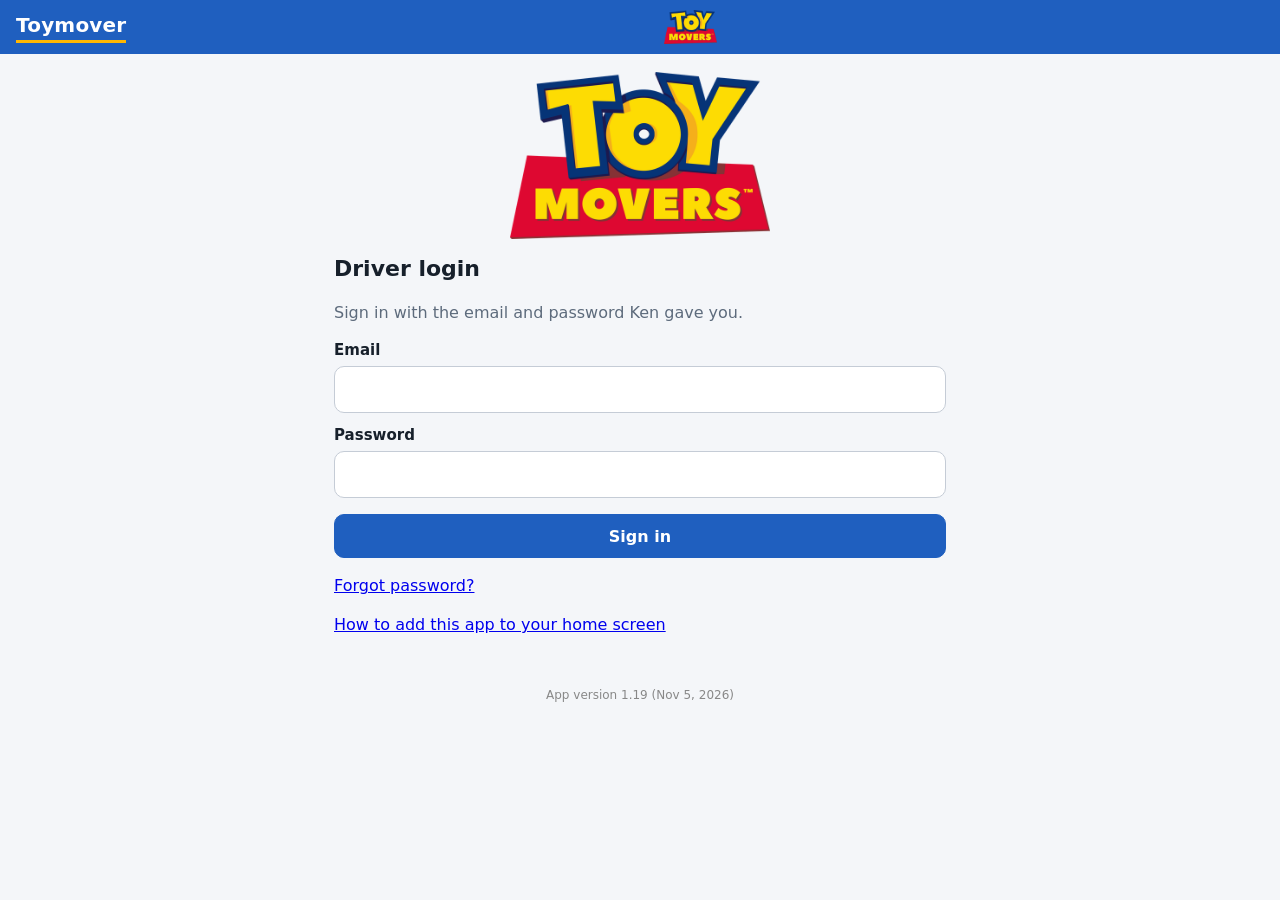
<file: app/index.html>
<!doctype html>
<html lang="en">
<head>
<meta charset="utf-8">
<meta name="viewport" content="width=device-width, initial-scale=1, viewport-fit=cover">
<meta name="robots" content="noindex, nofollow">
<meta name="theme-color" content="#1f5fbf">
<meta name="apple-mobile-web-app-capable" content="yes">
<meta name="mobile-web-app-capable" content="yes">
<meta name="apple-mobile-web-app-title" content="Toymover">
<meta name="apple-mobile-web-app-status-bar-style" content="black-translucent">
<link rel="manifest" href="manifest.webmanifest">
<link rel="apple-touch-icon" href="apple-touch-icon.png">
<link rel="icon" href="icon-192.png">
<link rel="stylesheet" href="style.css?v=17">
<title>Toymover Driver</title>
</head>
<body>
<header id="top"><span class="logo">Toymover</span><img class="hlogo" src="logo.png" alt="Toy Movers" width="600" height="386"><span class="usr"><span id="who"></span><button id="logout" type="button">Log out</button></span></header>
<main id="view"><p class="muted center">Loading…</p></main>
<nav id="tabs" hidden></nav>
<div id="lightbox" hidden><img alt=""><button aria-label="Close">×</button></div>
<div id="toast" hidden></div>
<script src="supabase.js"></script>
<script src="pdf-lib.min.js"></script>
<script src="jspdf.umd.min.js"></script>
<script src="bol.js?v=19"></script>
<div id="appver" style="text-align:center;font-size:12px;color:#888;padding:10px 0 18px"></div>
<script src="app.js?v=19"></script>
</body>
</html>
</file>
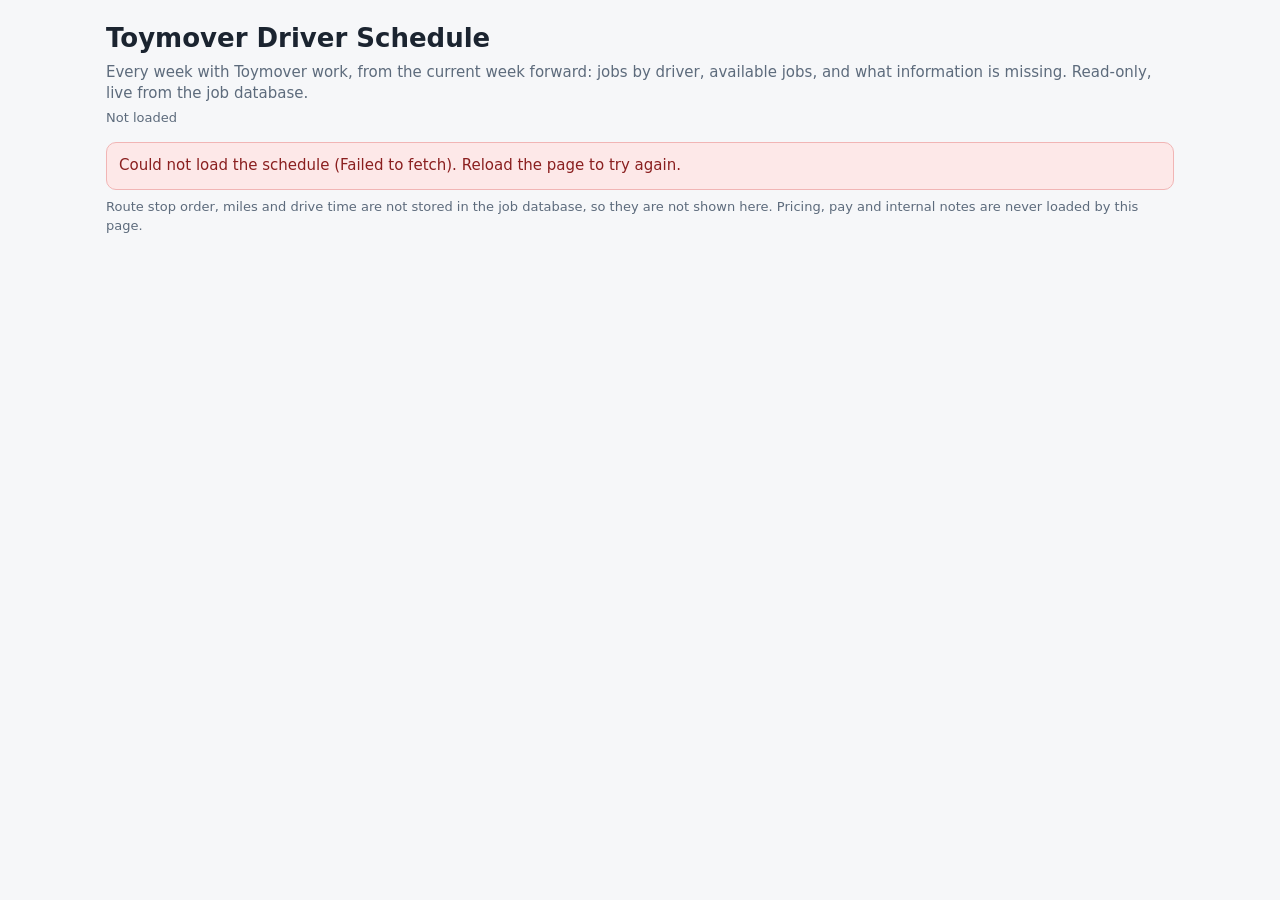
<file: schedule.html>
<!doctype html>
<html lang="en">
<head>
<meta charset="utf-8">
<meta name="viewport" content="width=device-width, initial-scale=1">
<meta name="robots" content="noindex, nofollow">
<title>Toymover Driver Schedule</title>
<style>
  :root { --bg:#f6f7f9; --card:#fff; --ink:#1b2430; --mute:#5d6b7c; --line:#dde2e8; --accent:#1f5fbf; --warn:#9a5b00; --warnbg:#fff3dc; --okbg:#e8f1ff; }
  * { box-sizing: border-box; }
  body { margin:0; background:var(--bg); color:var(--ink); font:15px/1.45 system-ui,-apple-system,Segoe UI,Roboto,Helvetica,Arial,sans-serif; }
  main { max-width:1100px; margin:0 auto; padding:20px 16px 60px; }
  h1 { margin:0 0 4px; font-size:26px; }
  h2 { margin:28px 0 10px; font-size:19px; border-bottom:1px solid var(--line); padding-bottom:6px; }
  h3 { margin:0 0 8px; font-size:15px; }
  .sub { color:var(--mute); margin:0 0 4px; }
  #loaded { color:var(--mute); font-size:13px; margin:0 0 14px; }
  .tabs { display:flex; flex-wrap:wrap; gap:6px; margin:14px 0; }
  .tab { border:1px solid var(--line); background:var(--card); color:var(--ink); padding:7px 12px; border-radius:8px; cursor:pointer; font:inherit; }
  .tab[aria-selected="true"] { background:var(--accent); color:#fff; border-color:var(--accent); }
  .tab .n { opacity:.7; margin-left:6px; font-size:12px; }
  .metrics { display:grid; grid-template-columns:repeat(auto-fit,minmax(150px,1fr)); gap:10px; margin:12px 0; }
  .metric { background:var(--card); border:1px solid var(--line); border-radius:10px; padding:10px 12px; }
  .metric b { display:block; font-size:24px; }
  .metric span { color:var(--mute); font-size:13px; }
  .metric.warn { background:var(--warnbg); border-color:#f0d9a8; }
  .toc { margin:10px 0; display:flex; flex-wrap:wrap; gap:6px 14px; font-size:14px; }
  .toc a { color:var(--accent); text-decoration:none; } .toc a:hover { text-decoration:underline; }
  table { width:100%; border-collapse:collapse; background:var(--card); border:1px solid var(--line); border-radius:10px; overflow:hidden; }
  th,td { text-align:left; padding:8px 10px; border-bottom:1px solid var(--line); vertical-align:top; }
  th { background:#eef1f5; font-size:13px; color:var(--mute); }
  tr:last-child td { border-bottom:0; }
  .tablewrap { overflow-x:auto; }
  .badge { display:inline-block; padding:2px 8px; border-radius:99px; font-size:12px; background:#eceff3; white-space:nowrap; }
  .badge.bid { background:var(--warnbg); color:var(--warn); font-weight:600; }
  .badge.transit { background:var(--okbg); color:var(--accent); }
  .card { background:var(--card); border:1px solid var(--line); border-radius:10px; padding:12px 14px; margin:10px 0; }
  dl { margin:0; display:grid; grid-template-columns:140px 1fr; gap:5px 12px; }
  dt { color:var(--mute); } dd { margin:0; word-break:break-word; }
  .missing { color:var(--warn); }
  ul.rows { list-style:none; padding:0; margin:0; }
  ul.rows li { background:var(--card); border:1px solid var(--line); border-radius:10px; padding:10px 12px; margin:8px 0; }
  ul.rows .lead { font-weight:600; }
  .note { color:var(--mute); font-size:13px; margin-top:8px; }
  .err { background:#fde8e8; border:1px solid #f1b5b5; color:#8a1f1f; padding:12px; border-radius:10px; }
  .thumbs { display:flex; flex-wrap:wrap; gap:8px; margin-top:10px; }
  .thumbs a { display:block; line-height:0; }
  .thumbs img { height:96px; width:auto; max-width:160px; object-fit:cover; border-radius:8px; border:1px solid var(--line); background:#eceff3; }
  .thumbs.sm img { height:36px; max-width:56px; border-radius:5px; }
  td .thumbs { margin-top:4px; }
  @media (max-width:600px){ dl { grid-template-columns:1fr; gap:0; } dt { margin-top:6px; } }
</style>
</head>
<body>
<main>
  <h1>Toymover Driver Schedule</h1>
  <p class="sub">Every week with Toymover work, from the current week forward: jobs by driver, available jobs, and what information is missing. Read-only, live from the job database.</p>
  <p id="loaded">Loading…</p>
  <div id="app"></div>
  <p class="note">Route stop order, miles and drive time are not stored in the job database, so they are not shown here. Pricing, pay and internal notes are never loaded by this page.</p>
</main>
<script>
(function () {
  'use strict';
  var SUPABASE_URL = 'https://jafgokwiwkbrshdzhleo.supabase.co';
  // Publishable (anon) key, same as the job board. It can only read public.schedule_view, a money-free projection.
  var SUPABASE_KEY = 'sb_publishable_oTkCYqxtkjne4DcntVN-tg_E-RORtfD';
  var TZ = 'America/Chicago';
  var COLS = 'id,status,week_start,delivery_week,driver_name,item_type,item_category,pickup_name,pickup_address,pickup_phone,delivery_name,delivery_address,delivery_phone,contact_name,contact_phone,missing_info';

  var app = document.getElementById('app');
  var loadedEl = document.getElementById('loaded');
  var jobs = [], weeks = [], curKey = null, selected = null, photos = {}, bols = {};

  function esc(s) { return String(s == null ? '' : s).replace(/[&<>"']/g, function (c) { return {'&':'&amp;','<':'&lt;','>':'&gt;','"':'&quot;',"'":'&#39;'}[c]; }); }
  function blank(s) { return s == null || String(s).trim() === ''; }
  function val(s, alt) { return blank(s) ? (alt || 'None on file') : String(s).trim(); }

  // ---- dates (week keys are YYYY-MM-DD, handled in UTC so no timezone drift) ----
  function parseKey(k) { var p = k.split('-'); return new Date(Date.UTC(+p[0], +p[1] - 1, +p[2])); }
  function toKey(d) { return d.toISOString().slice(0, 10); }
  function addDays(k, n) { var d = parseKey(k); d.setUTCDate(d.getUTCDate() + n); return toKey(d); }
  function md(k) { var d = parseKey(k); return (d.getUTCMonth() + 1) + '/' + d.getUTCDate(); }
  function todayCT() {
    var p = new Intl.DateTimeFormat('en-CA', { timeZone: TZ, year: 'numeric', month: '2-digit', day: '2-digit' }).format(new Date());
    return p; // YYYY-MM-DD
  }
  function sundayOnOrBefore(k) { return addDays(k, -parseKey(k).getUTCDay()); }

  // ---- city from "street, City, ST ZIP" ----
  function cityOf(addr) {
    if (blank(addr)) return 'Unknown';
    var parts = String(addr).split(',').map(function (s) { return s.trim(); }).filter(Boolean);
    if (parts.length >= 2) {
      var st = parts[parts.length - 1].replace(/\s*\d{5}(-\d{4})?$/, '').trim();
      if (/^[A-Za-z]{2}$/.test(st)) return parts[parts.length - 2] + ', ' + st.toUpperCase();
    }
    return String(addr).trim();
  }

  function statusBadge(s) {
    if (s === 'Bid') return '<span class="badge bid">BID (not confirmed)</span>';
    if (s === 'In-Transit') return '<span class="badge transit">In transit</span>';
    return '<span class="badge">' + esc(s) + '</span>';
  }
  function driverOf(j) { return blank(j.driver_name) ? 'Available' : j.driver_name; }
  function itemOf(j) { return j.id + '  ' + val(j.item_type, '(item not described)'); }

  function stop(name, addr, phone) {
    return esc(val(name, 'Name TBD')) + ' | ' + esc(val(addr, 'Address missing')) + ' | ' + esc(val(phone, 'No phone on file'));
  }
  function contactOf(j) {
    if (blank(j.contact_name) && blank(j.contact_phone)) return null;
    return [j.contact_name, j.contact_phone].filter(function (x) { return !blank(x); }).join(', ');
  }

  function jobCard(j, withDriver) {
    var miss = (j.missing_info || []);
    var c = contactOf(j);
    return '<div class="card"><h3>' + esc(itemOf(j)) + '</h3><dl>' +
      '<dt>Driver</dt><dd>' + esc(driverOf(j)) + '</dd>' +
      '<dt>Item</dt><dd>' + esc(val(j.item_type, '(not described)')) + '</dd>' +
      '<dt>Status</dt><dd>' + statusBadge(j.status) + '</dd>' +
      '<dt>Pickup</dt><dd>' + stop(j.pickup_name, j.pickup_address, j.pickup_phone) + '</dd>' +
      '<dt>Drop-off</dt><dd>' + stop(j.delivery_name, j.delivery_address, j.delivery_phone) + '</dd>' +
      (c ? '<dt>Contact</dt><dd>' + esc(c) + '</dd>' : '') +
      '<dt>Missing information</dt><dd class="' + (miss.length ? 'missing' : '') + '">' + (miss.length ? esc(miss.join('; ')) : 'None') + '</dd>' +
      (bols[j.id] ? '<dt>Bill of lading</dt><dd><a href="bols/' + encodeURIComponent(j.id) + '.pdf" target="_blank" rel="noopener">BOL (PDF)</a></dd>' : '') +
      '</dl>' + thumbs(j.id) + '</div>';
  }

  // Photos: photos/index.json maps job id -> file names (published by publish.sh). Jobs with none show nothing.
  function thumbs(id, small) {
    var f = photos[id];
    if (!f || !f.length) return '';
    return '<div class="thumbs' + (small ? ' sm' : '') + '">' + f.map(function (n) {
      var u = 'photos/' + encodeURIComponent(id) + '/' + encodeURIComponent(n);
      return '<a href="' + u + '" target="_blank" rel="noopener" title="Open full size"><img src="' + u + '" alt="Photo for job ' + esc(id) + '" loading="lazy"></a>';
    }).join('') + '</div>';
  }

  function slug(s) { return 'd-' + String(s).toLowerCase().replace(/[^a-z0-9]+/g, '-'); }

  function render() {
    var wk = weeks.filter(function (w) { return w.key === selected; })[0];
    var html = '';
    html += '<div class="tabs" role="tablist">' + weeks.map(function (w) {
      return '<button class="tab" role="tab" data-k="' + esc(w.key) + '" aria-selected="' + (w.key === selected) + '">' + esc(w.label) +
             '<span class="n">' + w.jobs.length + '</span></button>';
    }).join('') + '</div>';

    if (!wk) { app.innerHTML = html + '<p>No upcoming jobs.</p>'; bindTabs(); return; }

    var list = wk.jobs.slice().sort(function (a, b) {
      var da = driverOf(a), db = driverOf(b);
      if (da === 'Available' && db !== 'Available') return 1;
      if (db === 'Available' && da !== 'Available') return -1;
      return da.localeCompare(db) || a.id.localeCompare(b.id, undefined, { numeric: true });
    });
    var avail = list.filter(function (j) { return driverOf(j) === 'Available'; });
    var assigned = list.filter(function (j) { return driverOf(j) !== 'Available'; });
    var drivers = [], byDriver = {};
    assigned.forEach(function (j) { var n = driverOf(j); if (!byDriver[n]) { byDriver[n] = []; drivers.push(n); } byDriver[n].push(j); });
    var withMissing = list.filter(function (j) { return (j.missing_info || []).length > 0; });
    var bids = list.filter(function (j) { return j.status === 'Bid'; }).length;

    html += '<div class="metrics">' +
      '<div class="metric"><b>' + list.length + '</b><span>Jobs, ' + esc(wk.range) + '</span></div>' +
      '<div class="metric"><b>' + drivers.length + '</b><span>Drivers with work</span></div>' +
      '<div class="metric"><b>' + avail.length + '</b><span>Available, no driver</span></div>' +
      '<div class="metric' + (bids ? ' warn' : '') + '"><b>' + bids + '</b><span>Bids, not confirmed</span></div></div>';

    var toc = [['overview', 'Overview']];
    if (avail.length) toc.push(['available', 'Available jobs (no driver)']);
    if (withMissing.length) toc.push(['missing', 'Missing information']);
    drivers.forEach(function (n) { toc.push([slug(n), n]); });
    html += '<div class="toc">' + toc.map(function (t) { return '<a href="#' + esc(t[0]) + '">' + esc(t[1]) + '</a>'; }).join('') + '</div>';

    html += '<h2 id="overview">Overview</h2><div class="tablewrap"><table><thead><tr><th>Driver</th><th>Item</th><th>Pickup city</th><th>Drop-off city</th><th>Status</th></tr></thead><tbody>' +
      list.map(function (j) {
        return '<tr><td>' + esc(driverOf(j)) + '</td><td>' + esc(itemOf(j)) + thumbs(j.id, true) + '</td><td>' + esc(cityOf(j.pickup_address)) + '</td><td>' + esc(cityOf(j.delivery_address)) + '</td><td>' + statusBadge(j.status) + '</td></tr>';
      }).join('') + '</tbody></table></div>';

    if (avail.length) {
      html += '<h2 id="available">Available jobs (no driver)</h2>' + avail.map(function (j) { return jobCard(j); }).join('');
    }
    if (withMissing.length) {
      html += '<h2 id="missing">Missing information</h2><ul class="rows">' + withMissing.map(function (j) {
        return '<li><span class="lead">' + esc(j.id) + '</span> ' + esc(driverOf(j) + ': ' + val(j.item_type, '(item not described)') + ', ' + cityOf(j.pickup_address) + ' to ' + cityOf(j.delivery_address)) +
               '<div class="missing">' + esc(j.missing_info.join('. ')) + '.</div></li>';
      }).join('') + '</ul>';
    }
    drivers.forEach(function (n) {
      html += '<h2 id="' + esc(slug(n)) + '">' + esc(n) + '</h2><p class="sub">Jobs: ' + byDriver[n].length + '</p>' +
        byDriver[n].map(function (j) { return jobCard(j); }).join('');
    });

    app.innerHTML = html;
    bindTabs();
  }

  function bindTabs() {
    Array.prototype.forEach.call(app.querySelectorAll('.tab'), function (b) {
      b.addEventListener('click', function () { selected = b.getAttribute('data-k'); render(); window.scrollTo(0, 0); });
    });
  }

  function build() {
    var today = todayCT();
    curKey = sundayOnOrBefore(today);
    var nextKey = addDays(curKey, 7);
    var map = {};
    jobs.forEach(function (j) {
      var k = j.week_start || 'none';
      if (k !== 'none' && k < curKey) return; // safety: past weeks never shown
      (map[k] = map[k] || []).push(j);
    });
    weeks = Object.keys(map).sort(function (a, b) { return a === 'none' ? 1 : b === 'none' ? -1 : a.localeCompare(b); }).map(function (k) {
      if (k === 'none') return { key: k, label: 'No week set', range: 'No week set', jobs: map[k] };
      var tag = k === curKey ? ' (current)' : k === nextKey ? ' (next)' : '';
      return { key: k, label: md(k) + tag, range: 'Sun ' + md(k) + ' to Sat ' + md(addDays(k, 6)), jobs: map[k] };
    });
    selected = map[nextKey] ? nextKey : (map[curKey] ? curKey : (weeks[0] && weeks[0].key));
  }

  function stamp() {
    var now = new Date();
    var t = new Intl.DateTimeFormat('en-US', { timeZone: TZ, hour: 'numeric', minute: '2-digit' }).format(now);
    var d = new Intl.DateTimeFormat('en-US', { timeZone: TZ, weekday: 'short', month: 'short', day: 'numeric', year: 'numeric' }).format(now);
    loadedEl.textContent = 'Loaded ' + t + ' CT, ' + d;
  }

  var photosReq = fetch('photos/index.json', { cache: 'no-store' }).then(function (r) { return r.ok ? r.json() : {}; }).catch(function () { return {}; });

  // Bills of lading: bols/index.json = array of job ids that have bols/<JOB>.pdf (published by publish.sh).
  var bolsReq = fetch('bols/index.json', { cache: 'no-store' }).then(function (r) { return r.ok ? r.json() : []; }).catch(function () { return []; });

  fetch(SUPABASE_URL + '/rest/v1/schedule_view?select=' + COLS + '&order=week_start.asc.nullslast,id.asc', {
    headers: { apikey: SUPABASE_KEY, Authorization: 'Bearer ' + SUPABASE_KEY, Accept: 'application/json' },
    cache: 'no-store'
  }).then(function (r) {
    if (!r.ok) throw new Error('HTTP ' + r.status);
    return r.json();
  }).then(function (rows) {
    return photosReq.then(function (p) { photos = (p && typeof p === 'object') ? p : {}; return rows; });
  }).then(function (rows) {
    return bolsReq.then(function (b) { bols = {}; (Array.isArray(b) ? b : []).forEach(function (id) { bols[id] = true; }); return rows; });
  }).then(function (rows) {
    jobs = rows; stamp(); build(); render();
  }).catch(function (e) {
    loadedEl.textContent = 'Not loaded';
    app.innerHTML = '<div class="err">Could not load the schedule (' + esc(e.message) + '). Reload the page to try again.</div>';
  });
})();
</script>
</body>
</html>
</file>
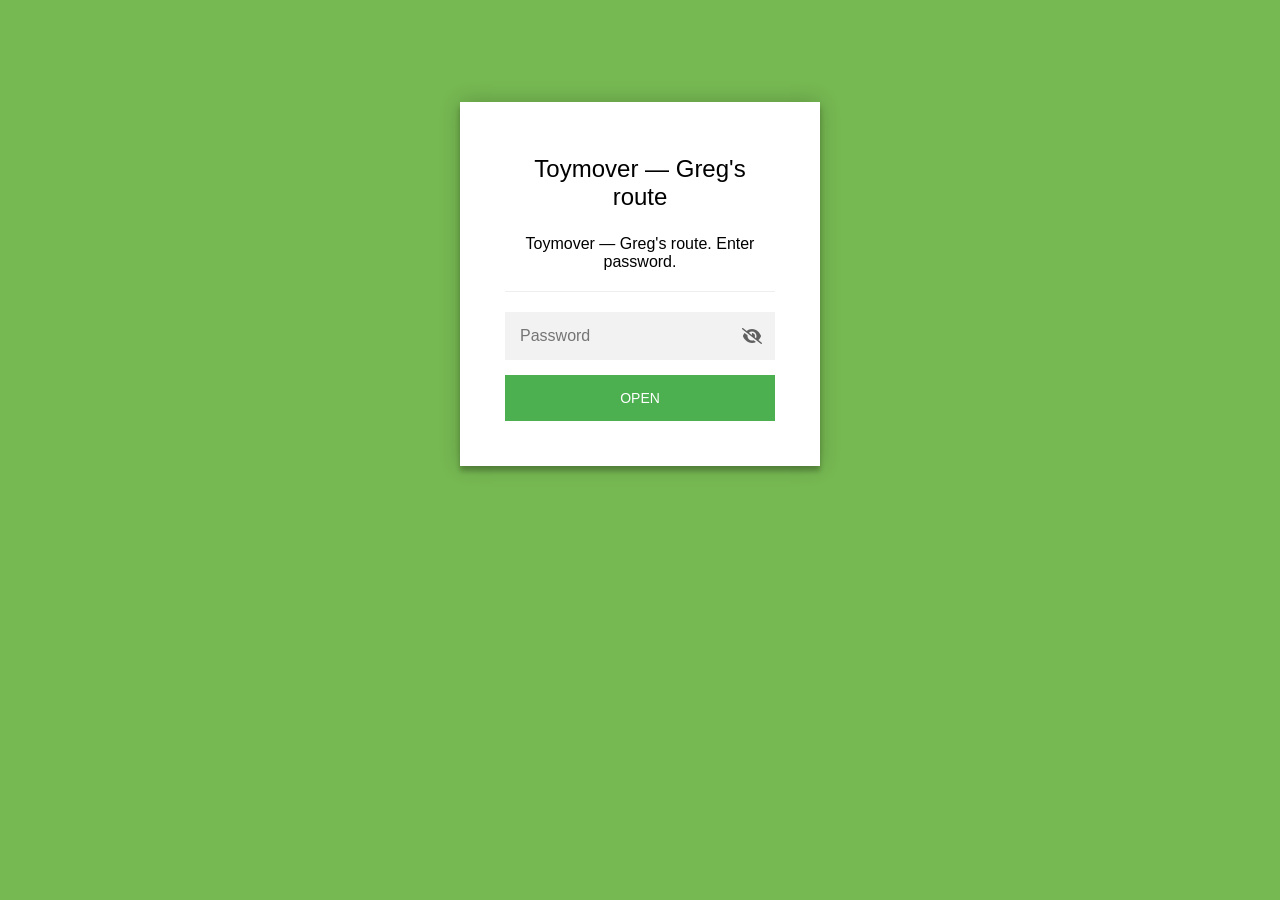
<file: reports/Greg.html>
<!DOCTYPE html>
<html class="staticrypt-html">
    <head>
        <meta charset="utf-8" />
        <title>Toymover — Greg's route</title>
        <meta name="viewport" content="width=device-width, initial-scale=1" />

        <!-- do not cache this page -->
        <meta http-equiv="cache-control" content="max-age=0" />
        <meta http-equiv="cache-control" content="no-cache" />
        <meta http-equiv="expires" content="0" />
        <meta http-equiv="expires" content="Tue, 01 Jan 1980 1:00:00 GMT" />
        <meta http-equiv="pragma" content="no-cache" />

        <style>
            .staticrypt-hr {
                margin-top: 20px;
                margin-bottom: 20px;
                border: 0;
                border-top: 1px solid #eee;
            }

            .staticrypt-page {
                width: 360px;
                padding: 8% 0 0;
                margin: auto;
                box-sizing: border-box;
            }

            .staticrypt-form {
                position: relative;
                z-index: 1;
                background: #ffffff;
                max-width: 360px;
                margin: 0 auto 100px;
                padding: 45px;
                text-align: center;
                box-shadow: 0 0 20px 0 rgba(0, 0, 0, 0.2), 0 5px 5px 0 rgba(0, 0, 0, 0.24);
            }

            .staticrypt-form input[type="password"],
            input[type="text"] {
                background: inherit;
                border: 0;
                box-sizing: border-box; /* This ensures padding is included in the total width */
                font-size: 14px;
                outline: 0;
                padding: 15px 30px 15px 15px; /* Adjust the padding to ensure there is space for the icon */
                width: 100%;
            }

            .staticrypt-password-container {
                position: relative;
                outline: 0;
                background: #f2f2f2;
                width: 100%;
                border: 0;
                margin: 0 0 15px;
                box-sizing: border-box;
            }

            .staticrypt-toggle-password-visibility {
                cursor: pointer;
                height: 20px;
                opacity: 60%;
                padding: 13px;
                position: absolute;
                right: 0;
                top: 50%;
                transform: translateY(-50%);
                width: 20px;
            }

            .staticrypt-form .staticrypt-decrypt-button {
                text-transform: uppercase;
                outline: 0;
                background: #4CAF50;
                width: 100%;
                border: 0;
                padding: 15px;
                color: #ffffff;
                font-size: 14px;
                cursor: pointer;
            }

            .staticrypt-form .staticrypt-decrypt-button:hover,
            .staticrypt-form .staticrypt-decrypt-button:active,
            .staticrypt-form .staticrypt-decrypt-button:focus {
                background: #4CAF50;
                filter: brightness(92%);
            }

            .staticrypt-html {
                height: 100%;
            }

            .staticrypt-body {
                height: 100%;
                margin: 0;
            }

            .staticrypt-content {
                height: 100%;
                margin-bottom: 1em;
                background: #76B852;
                font-family: "Arial", sans-serif;
                -webkit-font-smoothing: antialiased;
                -moz-osx-font-smoothing: grayscale;
            }

            .staticrypt-instructions {
                margin-top: -1em;
                margin-bottom: 1em;
            }

            .staticrypt-title {
                font-size: 1.5em;
            }

            label.staticrypt-remember {
                display: flex;
                align-items: center;
                margin-bottom: 1em;
            }

            .staticrypt-remember input[type="checkbox"] {
                transform: scale(1.5);
                margin-right: 1em;
            }

            .hidden {
                display: none !important;
            }

            .staticrypt-spinner-container {
                height: 100%;
                display: flex;
                align-items: center;
                justify-content: center;
            }

            .staticrypt-spinner {
                display: inline-block;
                width: 2rem;
                height: 2rem;
                vertical-align: text-bottom;
                border: 0.25em solid gray;
                border-right-color: transparent;
                border-radius: 50%;
                -webkit-animation: spinner-border 0.75s linear infinite;
                animation: spinner-border 0.75s linear infinite;
                animation-duration: 0.75s;
                animation-timing-function: linear;
                animation-delay: 0s;
                animation-iteration-count: infinite;
                animation-direction: normal;
                animation-fill-mode: none;
                animation-play-state: running;
                animation-name: spinner-border;
            }

            @keyframes spinner-border {
                100% {
                    transform: rotate(360deg);
                }
            }

            @media screen and (-webkit-min-device-pixel-ratio: 0) {
                .staticrypt-form input[type="password"],
                input[type="text"] {
                    font-size: 16px;
                }
            }
        </style>
    </head>

    <body class="staticrypt-body">
        <div id="staticrypt_loading" class="staticrypt-spinner-container">
            <div class="staticrypt-spinner"></div>
        </div>

        <div id="staticrypt_content" class="staticrypt-content hidden">
            <div class="staticrypt-page">
                <div class="staticrypt-form">
                    <div class="staticrypt-instructions">
                        <p class="staticrypt-title">Toymover — Greg's route</p>
                        <p>Toymover — Greg's route. Enter password.</p>
                    </div>

                    <hr class="staticrypt-hr" />

                    <form id="staticrypt-form" action="#" method="post">
                        <div class="staticrypt-password-container">
                            <input
                                id="staticrypt-password"
                                type="password"
                                name="password"
                                placeholder="Password"
                                autofocus
                            />

                            <img
                                class="staticrypt-toggle-password-visibility"
                                alt="Show password"
                                title="Show password"
                                src="[data-uri]"
                            />
                        </div>

                        <label id="staticrypt-remember-label" class="staticrypt-remember hidden">
                            <input id="staticrypt-remember" type="checkbox" name="remember" />
                            Remember me
                        </label>

                        <input type="submit" class="staticrypt-decrypt-button" value="OPEN" />
                    </form>
                </div>
            </div>
        </div>

        <script>
            // these variables will be filled when generating the file - the template format is 'variable_name'
            const staticryptInitiator = ((function(){
  const exports = {};
  const cryptoEngine = ((function(){
  const exports = {};
  const { subtle } = crypto;

const IV_BITS = 16 * 8;
const HEX_BITS = 4;
const ENCRYPTION_ALGO = "AES-CBC";

/**
 * Translates between utf8 encoded hexadecimal strings
 * and Uint8Array bytes.
 */
const HexEncoder = {
    /**
     * hex string -> bytes
     * @param {string} hexString
     * @returns {Uint8Array}
     */
    parse: function (hexString) {
        if (hexString.length % 2 !== 0) throw "Invalid hexString";
        const arrayBuffer = new Uint8Array(hexString.length / 2);

        for (let i = 0; i < hexString.length; i += 2) {
            const byteValue = parseInt(hexString.substring(i, i + 2), 16);
            if (isNaN(byteValue)) {
                throw "Invalid hexString";
            }
            arrayBuffer[i / 2] = byteValue;
        }
        return arrayBuffer;
    },

    /**
     * bytes -> hex string
     * @param {Uint8Array} bytes
     * @returns {string}
     */
    stringify: function (bytes) {
        const hexBytes = [];

        for (let i = 0; i < bytes.length; ++i) {
            let byteString = bytes[i].toString(16);
            if (byteString.length < 2) {
                byteString = "0" + byteString;
            }
            hexBytes.push(byteString);
        }
        return hexBytes.join("");
    },
};

/**
 * Translates between utf8 strings and Uint8Array bytes.
 */
const UTF8Encoder = {
    parse: function (str) {
        return new TextEncoder().encode(str);
    },

    stringify: function (bytes) {
        return new TextDecoder().decode(bytes);
    },
};

/**
 * Salt and encrypt a msg with a password.
 */
async function encrypt(msg, hashedPassword) {
    // Must be 16 bytes, unpredictable, and preferably cryptographically random. However, it need not be secret.
    // https://developer.mozilla.org/en-US/docs/Web/API/SubtleCrypto/encrypt#parameters
    const iv = crypto.getRandomValues(new Uint8Array(IV_BITS / 8));

    const key = await subtle.importKey("raw", HexEncoder.parse(hashedPassword), ENCRYPTION_ALGO, false, ["encrypt"]);

    const encrypted = await subtle.encrypt(
        {
            name: ENCRYPTION_ALGO,
            iv: iv,
        },
        key,
        UTF8Encoder.parse(msg)
    );

    // iv will be 32 hex characters, we prepend it to the ciphertext for use in decryption
    return HexEncoder.stringify(iv) + HexEncoder.stringify(new Uint8Array(encrypted));
}
exports.encrypt = encrypt;

/**
 * Decrypt a salted msg using a password.
 *
 * @param {string} encryptedMsg
 * @param {string} hashedPassword
 * @returns {Promise<string>}
 */
async function decrypt(encryptedMsg, hashedPassword) {
    const ivLength = IV_BITS / HEX_BITS;
    const iv = HexEncoder.parse(encryptedMsg.substring(0, ivLength));
    const encrypted = encryptedMsg.substring(ivLength);

    const key = await subtle.importKey("raw", HexEncoder.parse(hashedPassword), ENCRYPTION_ALGO, false, ["decrypt"]);

    const outBuffer = await subtle.decrypt(
        {
            name: ENCRYPTION_ALGO,
            iv: iv,
        },
        key,
        HexEncoder.parse(encrypted)
    );

    return UTF8Encoder.stringify(new Uint8Array(outBuffer));
}
exports.decrypt = decrypt;

/**
 * Salt and hash the password so it can be stored in localStorage without opening a password reuse vulnerability.
 *
 * @param {string} password
 * @param {string} salt
 * @returns {Promise<string>}
 */
async function hashPassword(password, salt) {
    // we hash the password in multiple steps, each adding more iterations. This is because we used to allow less
    // iterations, so for backward compatibility reasons, we need to support going from that to more iterations.
    let hashedPassword = await hashLegacyRound(password, salt);

    hashedPassword = await hashSecondRound(hashedPassword, salt);

    return hashThirdRound(hashedPassword, salt);
}
exports.hashPassword = hashPassword;

/**
 * This hashes the password with 1k iterations. This is a low number, we need this function to support backwards
 * compatibility.
 *
 * @param {string} password
 * @param {string} salt
 * @returns {Promise<string>}
 */
function hashLegacyRound(password, salt) {
    return pbkdf2(password, salt, 1000, "SHA-1");
}
exports.hashLegacyRound = hashLegacyRound;

/**
 * Add a second round of iterations. This is because we used to use 1k, so for backwards compatibility with
 * remember-me/autodecrypt links, we need to support going from that to more iterations.
 *
 * @param hashedPassword
 * @param salt
 * @returns {Promise<string>}
 */
function hashSecondRound(hashedPassword, salt) {
    return pbkdf2(hashedPassword, salt, 14000, "SHA-256");
}
exports.hashSecondRound = hashSecondRound;

/**
 * Add a third round of iterations to bring total number to 600k. This is because we used to use 1k, then 15k, so for
 * backwards compatibility with remember-me/autodecrypt links, we need to support going from that to more iterations.
 *
 * @param hashedPassword
 * @param salt
 * @returns {Promise<string>}
 */
function hashThirdRound(hashedPassword, salt) {
    return pbkdf2(hashedPassword, salt, 585000, "SHA-256");
}
exports.hashThirdRound = hashThirdRound;

/**
 * Salt and hash the password so it can be stored in localStorage without opening a password reuse vulnerability.
 *
 * @param {string} password
 * @param {string} salt
 * @param {int} iterations
 * @param {string} hashAlgorithm
 * @returns {Promise<string>}
 */
async function pbkdf2(password, salt, iterations, hashAlgorithm) {
    const key = await subtle.importKey("raw", UTF8Encoder.parse(password), "PBKDF2", false, ["deriveBits"]);

    const keyBytes = await subtle.deriveBits(
        {
            name: "PBKDF2",
            hash: hashAlgorithm,
            iterations,
            salt: UTF8Encoder.parse(salt),
        },
        key,
        256
    );

    return HexEncoder.stringify(new Uint8Array(keyBytes));
}

function generateRandomSalt() {
    const bytes = crypto.getRandomValues(new Uint8Array(128 / 8));

    return HexEncoder.stringify(new Uint8Array(bytes));
}
exports.generateRandomSalt = generateRandomSalt;

async function signMessage(hashedPassword, message) {
    const key = await subtle.importKey(
        "raw",
        HexEncoder.parse(hashedPassword),
        {
            name: "HMAC",
            hash: "SHA-256",
        },
        false,
        ["sign"]
    );
    const signature = await subtle.sign("HMAC", key, UTF8Encoder.parse(message));

    return HexEncoder.stringify(new Uint8Array(signature));
}
exports.signMessage = signMessage;

function getRandomAlphanum() {
    const possibleCharacters = "abcdefghijklmnopqrstuvwxyzABCDEFGHIJKLMNOPQRSTUVWXYZ0123456789";

    let byteArray;
    let parsedInt;

    // Keep generating new random bytes until we get a value that falls
    // within a range that can be evenly divided by possibleCharacters.length
    do {
        byteArray = crypto.getRandomValues(new Uint8Array(1));
        // extract the lowest byte to get an int from 0 to 255 (probably unnecessary, since we're only generating 1 byte)
        parsedInt = byteArray[0] & 0xff;
    } while (parsedInt >= 256 - (256 % possibleCharacters.length));

    // Take the modulo of the parsed integer to get a random number between 0 and totalLength - 1
    const randomIndex = parsedInt % possibleCharacters.length;

    return possibleCharacters[randomIndex];
}

/**
 * Generate a random string of a given length.
 *
 * @param {int} length
 * @returns {string}
 */
function generateRandomString(length) {
    let randomString = "";

    for (let i = 0; i < length; i++) {
        randomString += getRandomAlphanum();
    }

    return randomString;
}
exports.generateRandomString = generateRandomString;

  return exports;
})());
const codec = ((function(){
  const exports = {};
  /**
 * Initialize the codec with the provided cryptoEngine - this return functions to encode and decode messages.
 *
 * @param cryptoEngine - the engine to use for encryption / decryption
 */
function init(cryptoEngine) {
    const exports = {};

    /**
     * Top-level function for encoding a message.
     * Includes password hashing, encryption, and signing.
     *
     * @param {string} msg
     * @param {string} password
     * @param {string} salt
     *
     * @returns {string} The encoded text
     */
    async function encode(msg, password, salt) {
        const hashedPassword = await cryptoEngine.hashPassword(password, salt);

        const encrypted = await cryptoEngine.encrypt(msg, hashedPassword);

        // we use the hashed password in the HMAC because this is effectively what will be used a password (so we can store
        // it in localStorage safely, we don't use the clear text password)
        const hmac = await cryptoEngine.signMessage(hashedPassword, encrypted);

        return hmac + encrypted;
    }
    exports.encode = encode;

    /**
     * Encode using a password that has already been hashed. This is useful to encode multiple messages in a row, that way
     * we don't need to hash the password multiple times.
     *
     * @param {string} msg
     * @param {string} hashedPassword
     *
     * @returns {string} The encoded text
     */
    async function encodeWithHashedPassword(msg, hashedPassword) {
        const encrypted = await cryptoEngine.encrypt(msg, hashedPassword);

        // we use the hashed password in the HMAC because this is effectively what will be used a password (so we can store
        // it in localStorage safely, we don't use the clear text password)
        const hmac = await cryptoEngine.signMessage(hashedPassword, encrypted);

        return hmac + encrypted;
    }
    exports.encodeWithHashedPassword = encodeWithHashedPassword;

    /**
     * Top-level function for decoding a message.
     * Includes signature check and decryption.
     *
     * @param {string} signedMsg
     * @param {string} hashedPassword
     * @param {string} salt
     * @param {int} backwardCompatibleAttempt
     * @param {string} originalPassword
     *
     * @returns {Object} {success: true, decoded: string} | {success: false, message: string}
     */
    async function decode(signedMsg, hashedPassword, salt, backwardCompatibleAttempt = 0, originalPassword = "") {
        const encryptedHMAC = signedMsg.substring(0, 64);
        const encryptedMsg = signedMsg.substring(64);
        const decryptedHMAC = await cryptoEngine.signMessage(hashedPassword, encryptedMsg);

        if (decryptedHMAC !== encryptedHMAC) {
            // we have been raising the number of iterations in the hashing algorithm multiple times, so to support the old
            // remember-me/autodecrypt links we need to try bringing the old hashes up to speed.
            originalPassword = originalPassword || hashedPassword;
            if (backwardCompatibleAttempt === 0) {
                const updatedHashedPassword = await cryptoEngine.hashThirdRound(originalPassword, salt);

                return decode(signedMsg, updatedHashedPassword, salt, backwardCompatibleAttempt + 1, originalPassword);
            }
            if (backwardCompatibleAttempt === 1) {
                let updatedHashedPassword = await cryptoEngine.hashSecondRound(originalPassword, salt);
                updatedHashedPassword = await cryptoEngine.hashThirdRound(updatedHashedPassword, salt);

                return decode(signedMsg, updatedHashedPassword, salt, backwardCompatibleAttempt + 1, originalPassword);
            }

            return { success: false, message: "Signature mismatch" };
        }

        return {
            success: true,
            decoded: await cryptoEngine.decrypt(encryptedMsg, hashedPassword),
        };
    }
    exports.decode = decode;

    return exports;
}
exports.init = init;

  return exports;
})());
const decode = codec.init(cryptoEngine).decode;

/**
 * Initialize the staticrypt module, that exposes functions callbable by the password_template.
 *
 * @param {{
 *  staticryptEncryptedMsgUniqueVariableName: string,
 *  isRememberEnabled: boolean,
 *  rememberDurationInDays: number,
 *  staticryptSaltUniqueVariableName: string,
 * }} staticryptConfig - object of data that is stored on the password_template at encryption time.
 *
 * @param {{
 *  rememberExpirationKey: string,
 *  rememberPassphraseKey: string,
 *  replaceHtmlCallback: function,
 *  clearLocalStorageCallback: function,
 * }} templateConfig - object of data that can be configured by a custom password_template.
 */
function init(staticryptConfig, templateConfig) {
    const exports = {};

    /**
     * Decrypt our encrypted page, replace the whole HTML.
     *
     * @param {string} hashedPassword
     * @returns {Promise<boolean>}
     */
    async function decryptAndReplaceHtml(hashedPassword) {
        const { staticryptEncryptedMsgUniqueVariableName, staticryptSaltUniqueVariableName } = staticryptConfig;
        const { replaceHtmlCallback } = templateConfig;

        const result = await decode(
            staticryptEncryptedMsgUniqueVariableName,
            hashedPassword,
            staticryptSaltUniqueVariableName
        );
        if (!result.success) {
            return false;
        }
        const plainHTML = result.decoded;

        // if the user configured a callback call it, otherwise just replace the whole HTML
        if (typeof replaceHtmlCallback === "function") {
            replaceHtmlCallback(plainHTML);
        } else {
            document.write(plainHTML);
            document.close();
        }

        return true;
    }

    /**
     * Attempt to decrypt the page and replace the whole HTML.
     *
     * @param {string} password
     * @param {boolean} isRememberChecked
     *
     * @returns {Promise<{isSuccessful: boolean, hashedPassword?: string}>} - we return an object, so that if we want to
     *   expose more information in the future we can do it without breaking the password_template
     */
    async function handleDecryptionOfPage(password, isRememberChecked) {
        const { staticryptSaltUniqueVariableName } = staticryptConfig;

        // decrypt and replace the whole page
        const hashedPassword = await cryptoEngine.hashPassword(password, staticryptSaltUniqueVariableName);
        return handleDecryptionOfPageFromHash(hashedPassword, isRememberChecked);
    }
    exports.handleDecryptionOfPage = handleDecryptionOfPage;

    async function handleDecryptionOfPageFromHash(hashedPassword, isRememberChecked) {
        const { isRememberEnabled, rememberDurationInDays } = staticryptConfig;
        const { rememberExpirationKey, rememberPassphraseKey } = templateConfig;

        const isDecryptionSuccessful = await decryptAndReplaceHtml(hashedPassword);

        if (!isDecryptionSuccessful) {
            return {
                isSuccessful: false,
                hashedPassword,
            };
        }

        // remember the hashedPassword and set its expiration if necessary
        if (isRememberEnabled && isRememberChecked) {
            window.localStorage.setItem(rememberPassphraseKey, hashedPassword);

            // set the expiration if the duration isn't 0 (meaning no expiration)
            if (rememberDurationInDays > 0) {
                window.localStorage.setItem(
                    rememberExpirationKey,
                    (new Date().getTime() + rememberDurationInDays * 24 * 60 * 60 * 1000).toString()
                );
            }
        }

        return {
            isSuccessful: true,
            hashedPassword,
        };
    }
    exports.handleDecryptionOfPageFromHash = handleDecryptionOfPageFromHash;

    /**
     * Clear localstorage from staticrypt related values
     */
    function clearLocalStorage() {
        const { clearLocalStorageCallback, rememberExpirationKey, rememberPassphraseKey } = templateConfig;

        if (typeof clearLocalStorageCallback === "function") {
            clearLocalStorageCallback();
        } else {
            localStorage.removeItem(rememberPassphraseKey);
            localStorage.removeItem(rememberExpirationKey);
        }
    }

    async function handleDecryptOnLoad() {
        let isSuccessful = await decryptOnLoadFromUrl();

        if (!isSuccessful) {
            isSuccessful = await decryptOnLoadFromRememberMe();
        }

        return { isSuccessful };
    }
    exports.handleDecryptOnLoad = handleDecryptOnLoad;

    /**
     * Clear storage if we are logging out
     *
     * @returns {boolean} - whether we logged out
     */
    function logoutIfNeeded() {
        const logoutKey = "staticrypt_logout";

        // handle logout through query param
        const queryParams = new URLSearchParams(window.location.search);
        if (queryParams.has(logoutKey)) {
            clearLocalStorage();
            return true;
        }

        // handle logout through URL fragment
        const hash = window.location.hash.substring(1);
        if (hash.includes(logoutKey)) {
            clearLocalStorage();
            return true;
        }

        return false;
    }

    /**
     * To be called on load: check if we want to try to decrypt and replace the HTML with the decrypted content, and
     * try to do it if needed.
     *
     * @returns {Promise<boolean>} true if we derypted and replaced the whole page, false otherwise
     */
    async function decryptOnLoadFromRememberMe() {
        const { rememberDurationInDays } = staticryptConfig;
        const { rememberExpirationKey, rememberPassphraseKey } = templateConfig;

        // if we are login out, terminate
        if (logoutIfNeeded()) {
            return false;
        }

        // if there is expiration configured, check if we're not beyond the expiration
        if (rememberDurationInDays && rememberDurationInDays > 0) {
            const expiration = localStorage.getItem(rememberExpirationKey),
                isExpired = expiration && new Date().getTime() > parseInt(expiration);

            if (isExpired) {
                clearLocalStorage();
                return false;
            }
        }

        const hashedPassword = localStorage.getItem(rememberPassphraseKey);

        if (hashedPassword) {
            // try to decrypt
            const isDecryptionSuccessful = await decryptAndReplaceHtml(hashedPassword);

            // if the decryption is unsuccessful the password might be wrong - silently clear the saved data and let
            // the user fill the password form again
            if (!isDecryptionSuccessful) {
                clearLocalStorage();
                return false;
            }

            return true;
        }

        return false;
    }

    async function decryptOnLoadFromUrl() {
        const passwordKey = "staticrypt_pwd";
        const rememberMeKey = "remember_me";

        // try to get the password from the query param (for backward compatibility - we now want to avoid this method,
        // since it sends the hashed password to the server which isn't needed)
        const queryParams = new URLSearchParams(window.location.search);
        const hashedPasswordQuery = queryParams.get(passwordKey);
        const rememberMeQuery = queryParams.get(rememberMeKey);

        const urlFragment = window.location.hash.substring(1);
        // get the password from the url fragment
        const hashedPasswordRegexMatch = urlFragment.match(new RegExp(passwordKey + "=([^&]*)"));
        const hashedPasswordFragment = hashedPasswordRegexMatch ? hashedPasswordRegexMatch[1] : null;
        const rememberMeFragment = urlFragment.includes(rememberMeKey);

        const hashedPassword = hashedPasswordFragment || hashedPasswordQuery;
        const rememberMe = rememberMeFragment || rememberMeQuery;

        if (hashedPassword) {
            return handleDecryptionOfPageFromHash(hashedPassword, rememberMe);
        }

        return false;
    }

    return exports;
}
exports.init = init;

  return exports;
})());
            const templateError = "Bad password!",
                templateToggleAltShow = "Show password",
                templateToggleAltHide = "Hide password",
                isRememberEnabled = false,
                staticryptConfig = {"staticryptEncryptedMsgUniqueVariableName":"[base64]","isRememberEnabled":false,"rememberDurationInDays":0,"staticryptSaltUniqueVariableName":"e99e60d65775803fae7a7b43e8ad7189"};

            // you can edit these values to customize some of the behavior of StatiCrypt
            const templateConfig = {
                rememberExpirationKey: "staticrypt_expiration",
                rememberPassphraseKey: "staticrypt_passphrase",
                replaceHtmlCallback: null,
                clearLocalStorageCallback: null,
            };

            // init the staticrypt engine
            const staticrypt = staticryptInitiator.init(staticryptConfig, templateConfig);

            // try to automatically decrypt on load if there is a saved password
            window.onload = async function () {
                const { isSuccessful } = await staticrypt.handleDecryptOnLoad();

                // if we didn't decrypt anything on load, show the password prompt. Otherwise the content has already been
                // replaced, no need to do anything
                if (!isSuccessful) {
                    // hide loading screen
                    document.getElementById("staticrypt_loading").classList.add("hidden");
                    document.getElementById("staticrypt_content").classList.remove("hidden");
                    document.getElementById("staticrypt-password").focus();

                    // show the remember me checkbox
                    if (isRememberEnabled) {
                        document.getElementById("staticrypt-remember-label").classList.remove("hidden");
                    }
                }
            };

            // toggle password visibility
            const toggleIcon = document.querySelector(".staticrypt-toggle-password-visibility");
            // these two icons are coming from FontAwesome
            const imgSrcEyeClosed =
                "[data-uri]";
            const imgSrcEyeOpened =
                "[data-uri]";
            toggleIcon.addEventListener("click", function () {
                const passwordInput = document.getElementById("staticrypt-password");
                if (passwordInput.type === "password") {
                    passwordInput.type = "text";
                    toggleIcon.src = imgSrcEyeOpened;
                    toggleIcon.alt = templateToggleAltHide;
                    toggleIcon.title = templateToggleAltHide;
                } else {
                    passwordInput.type = "password";
                    toggleIcon.src = imgSrcEyeClosed;
                    toggleIcon.alt = templateToggleAltShow;
                    toggleIcon.title = templateToggleAltShow;
                }
            });

            // handle password form submission
            document.getElementById("staticrypt-form").addEventListener("submit", async function (e) {
                e.preventDefault();

                const password = document.getElementById("staticrypt-password").value,
                    isRememberChecked = document.getElementById("staticrypt-remember").checked;

                const { isSuccessful } = await staticrypt.handleDecryptionOfPage(password, isRememberChecked);

                if (!isSuccessful) {
                    alert(templateError);
                }
            });
        </script>
    </body>
</html>
</file>
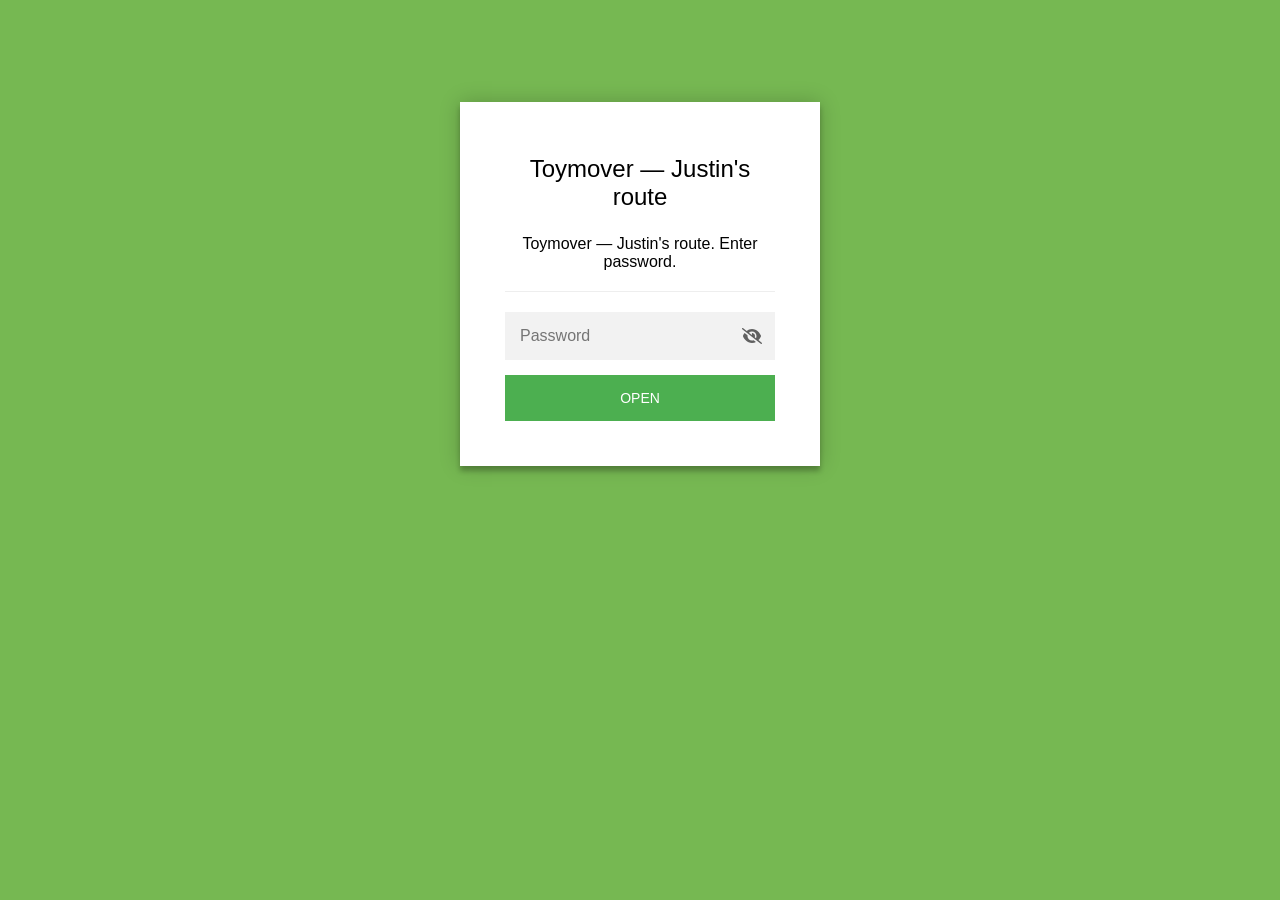
<file: reports/Justin.html>
<!DOCTYPE html>
<html class="staticrypt-html">
    <head>
        <meta charset="utf-8" />
        <title>Toymover — Justin's route</title>
        <meta name="viewport" content="width=device-width, initial-scale=1" />

        <!-- do not cache this page -->
        <meta http-equiv="cache-control" content="max-age=0" />
        <meta http-equiv="cache-control" content="no-cache" />
        <meta http-equiv="expires" content="0" />
        <meta http-equiv="expires" content="Tue, 01 Jan 1980 1:00:00 GMT" />
        <meta http-equiv="pragma" content="no-cache" />

        <style>
            .staticrypt-hr {
                margin-top: 20px;
                margin-bottom: 20px;
                border: 0;
                border-top: 1px solid #eee;
            }

            .staticrypt-page {
                width: 360px;
                padding: 8% 0 0;
                margin: auto;
                box-sizing: border-box;
            }

            .staticrypt-form {
                position: relative;
                z-index: 1;
                background: #ffffff;
                max-width: 360px;
                margin: 0 auto 100px;
                padding: 45px;
                text-align: center;
                box-shadow: 0 0 20px 0 rgba(0, 0, 0, 0.2), 0 5px 5px 0 rgba(0, 0, 0, 0.24);
            }

            .staticrypt-form input[type="password"],
            input[type="text"] {
                background: inherit;
                border: 0;
                box-sizing: border-box; /* This ensures padding is included in the total width */
                font-size: 14px;
                outline: 0;
                padding: 15px 30px 15px 15px; /* Adjust the padding to ensure there is space for the icon */
                width: 100%;
            }

            .staticrypt-password-container {
                position: relative;
                outline: 0;
                background: #f2f2f2;
                width: 100%;
                border: 0;
                margin: 0 0 15px;
                box-sizing: border-box;
            }

            .staticrypt-toggle-password-visibility {
                cursor: pointer;
                height: 20px;
                opacity: 60%;
                padding: 13px;
                position: absolute;
                right: 0;
                top: 50%;
                transform: translateY(-50%);
                width: 20px;
            }

            .staticrypt-form .staticrypt-decrypt-button {
                text-transform: uppercase;
                outline: 0;
                background: #4CAF50;
                width: 100%;
                border: 0;
                padding: 15px;
                color: #ffffff;
                font-size: 14px;
                cursor: pointer;
            }

            .staticrypt-form .staticrypt-decrypt-button:hover,
            .staticrypt-form .staticrypt-decrypt-button:active,
            .staticrypt-form .staticrypt-decrypt-button:focus {
                background: #4CAF50;
                filter: brightness(92%);
            }

            .staticrypt-html {
                height: 100%;
            }

            .staticrypt-body {
                height: 100%;
                margin: 0;
            }

            .staticrypt-content {
                height: 100%;
                margin-bottom: 1em;
                background: #76B852;
                font-family: "Arial", sans-serif;
                -webkit-font-smoothing: antialiased;
                -moz-osx-font-smoothing: grayscale;
            }

            .staticrypt-instructions {
                margin-top: -1em;
                margin-bottom: 1em;
            }

            .staticrypt-title {
                font-size: 1.5em;
            }

            label.staticrypt-remember {
                display: flex;
                align-items: center;
                margin-bottom: 1em;
            }

            .staticrypt-remember input[type="checkbox"] {
                transform: scale(1.5);
                margin-right: 1em;
            }

            .hidden {
                display: none !important;
            }

            .staticrypt-spinner-container {
                height: 100%;
                display: flex;
                align-items: center;
                justify-content: center;
            }

            .staticrypt-spinner {
                display: inline-block;
                width: 2rem;
                height: 2rem;
                vertical-align: text-bottom;
                border: 0.25em solid gray;
                border-right-color: transparent;
                border-radius: 50%;
                -webkit-animation: spinner-border 0.75s linear infinite;
                animation: spinner-border 0.75s linear infinite;
                animation-duration: 0.75s;
                animation-timing-function: linear;
                animation-delay: 0s;
                animation-iteration-count: infinite;
                animation-direction: normal;
                animation-fill-mode: none;
                animation-play-state: running;
                animation-name: spinner-border;
            }

            @keyframes spinner-border {
                100% {
                    transform: rotate(360deg);
                }
            }

            @media screen and (-webkit-min-device-pixel-ratio: 0) {
                .staticrypt-form input[type="password"],
                input[type="text"] {
                    font-size: 16px;
                }
            }
        </style>
    </head>

    <body class="staticrypt-body">
        <div id="staticrypt_loading" class="staticrypt-spinner-container">
            <div class="staticrypt-spinner"></div>
        </div>

        <div id="staticrypt_content" class="staticrypt-content hidden">
            <div class="staticrypt-page">
                <div class="staticrypt-form">
                    <div class="staticrypt-instructions">
                        <p class="staticrypt-title">Toymover — Justin's route</p>
                        <p>Toymover — Justin's route. Enter password.</p>
                    </div>

                    <hr class="staticrypt-hr" />

                    <form id="staticrypt-form" action="#" method="post">
                        <div class="staticrypt-password-container">
                            <input
                                id="staticrypt-password"
                                type="password"
                                name="password"
                                placeholder="Password"
                                autofocus
                            />

                            <img
                                class="staticrypt-toggle-password-visibility"
                                alt="Show password"
                                title="Show password"
                                src="[data-uri]"
                            />
                        </div>

                        <label id="staticrypt-remember-label" class="staticrypt-remember hidden">
                            <input id="staticrypt-remember" type="checkbox" name="remember" />
                            Remember me
                        </label>

                        <input type="submit" class="staticrypt-decrypt-button" value="OPEN" />
                    </form>
                </div>
            </div>
        </div>

        <script>
            // these variables will be filled when generating the file - the template format is 'variable_name'
            const staticryptInitiator = ((function(){
  const exports = {};
  const cryptoEngine = ((function(){
  const exports = {};
  const { subtle } = crypto;

const IV_BITS = 16 * 8;
const HEX_BITS = 4;
const ENCRYPTION_ALGO = "AES-CBC";

/**
 * Translates between utf8 encoded hexadecimal strings
 * and Uint8Array bytes.
 */
const HexEncoder = {
    /**
     * hex string -> bytes
     * @param {string} hexString
     * @returns {Uint8Array}
     */
    parse: function (hexString) {
        if (hexString.length % 2 !== 0) throw "Invalid hexString";
        const arrayBuffer = new Uint8Array(hexString.length / 2);

        for (let i = 0; i < hexString.length; i += 2) {
            const byteValue = parseInt(hexString.substring(i, i + 2), 16);
            if (isNaN(byteValue)) {
                throw "Invalid hexString";
            }
            arrayBuffer[i / 2] = byteValue;
        }
        return arrayBuffer;
    },

    /**
     * bytes -> hex string
     * @param {Uint8Array} bytes
     * @returns {string}
     */
    stringify: function (bytes) {
        const hexBytes = [];

        for (let i = 0; i < bytes.length; ++i) {
            let byteString = bytes[i].toString(16);
            if (byteString.length < 2) {
                byteString = "0" + byteString;
            }
            hexBytes.push(byteString);
        }
        return hexBytes.join("");
    },
};

/**
 * Translates between utf8 strings and Uint8Array bytes.
 */
const UTF8Encoder = {
    parse: function (str) {
        return new TextEncoder().encode(str);
    },

    stringify: function (bytes) {
        return new TextDecoder().decode(bytes);
    },
};

/**
 * Salt and encrypt a msg with a password.
 */
async function encrypt(msg, hashedPassword) {
    // Must be 16 bytes, unpredictable, and preferably cryptographically random. However, it need not be secret.
    // https://developer.mozilla.org/en-US/docs/Web/API/SubtleCrypto/encrypt#parameters
    const iv = crypto.getRandomValues(new Uint8Array(IV_BITS / 8));

    const key = await subtle.importKey("raw", HexEncoder.parse(hashedPassword), ENCRYPTION_ALGO, false, ["encrypt"]);

    const encrypted = await subtle.encrypt(
        {
            name: ENCRYPTION_ALGO,
            iv: iv,
        },
        key,
        UTF8Encoder.parse(msg)
    );

    // iv will be 32 hex characters, we prepend it to the ciphertext for use in decryption
    return HexEncoder.stringify(iv) + HexEncoder.stringify(new Uint8Array(encrypted));
}
exports.encrypt = encrypt;

/**
 * Decrypt a salted msg using a password.
 *
 * @param {string} encryptedMsg
 * @param {string} hashedPassword
 * @returns {Promise<string>}
 */
async function decrypt(encryptedMsg, hashedPassword) {
    const ivLength = IV_BITS / HEX_BITS;
    const iv = HexEncoder.parse(encryptedMsg.substring(0, ivLength));
    const encrypted = encryptedMsg.substring(ivLength);

    const key = await subtle.importKey("raw", HexEncoder.parse(hashedPassword), ENCRYPTION_ALGO, false, ["decrypt"]);

    const outBuffer = await subtle.decrypt(
        {
            name: ENCRYPTION_ALGO,
            iv: iv,
        },
        key,
        HexEncoder.parse(encrypted)
    );

    return UTF8Encoder.stringify(new Uint8Array(outBuffer));
}
exports.decrypt = decrypt;

/**
 * Salt and hash the password so it can be stored in localStorage without opening a password reuse vulnerability.
 *
 * @param {string} password
 * @param {string} salt
 * @returns {Promise<string>}
 */
async function hashPassword(password, salt) {
    // we hash the password in multiple steps, each adding more iterations. This is because we used to allow less
    // iterations, so for backward compatibility reasons, we need to support going from that to more iterations.
    let hashedPassword = await hashLegacyRound(password, salt);

    hashedPassword = await hashSecondRound(hashedPassword, salt);

    return hashThirdRound(hashedPassword, salt);
}
exports.hashPassword = hashPassword;

/**
 * This hashes the password with 1k iterations. This is a low number, we need this function to support backwards
 * compatibility.
 *
 * @param {string} password
 * @param {string} salt
 * @returns {Promise<string>}
 */
function hashLegacyRound(password, salt) {
    return pbkdf2(password, salt, 1000, "SHA-1");
}
exports.hashLegacyRound = hashLegacyRound;

/**
 * Add a second round of iterations. This is because we used to use 1k, so for backwards compatibility with
 * remember-me/autodecrypt links, we need to support going from that to more iterations.
 *
 * @param hashedPassword
 * @param salt
 * @returns {Promise<string>}
 */
function hashSecondRound(hashedPassword, salt) {
    return pbkdf2(hashedPassword, salt, 14000, "SHA-256");
}
exports.hashSecondRound = hashSecondRound;

/**
 * Add a third round of iterations to bring total number to 600k. This is because we used to use 1k, then 15k, so for
 * backwards compatibility with remember-me/autodecrypt links, we need to support going from that to more iterations.
 *
 * @param hashedPassword
 * @param salt
 * @returns {Promise<string>}
 */
function hashThirdRound(hashedPassword, salt) {
    return pbkdf2(hashedPassword, salt, 585000, "SHA-256");
}
exports.hashThirdRound = hashThirdRound;

/**
 * Salt and hash the password so it can be stored in localStorage without opening a password reuse vulnerability.
 *
 * @param {string} password
 * @param {string} salt
 * @param {int} iterations
 * @param {string} hashAlgorithm
 * @returns {Promise<string>}
 */
async function pbkdf2(password, salt, iterations, hashAlgorithm) {
    const key = await subtle.importKey("raw", UTF8Encoder.parse(password), "PBKDF2", false, ["deriveBits"]);

    const keyBytes = await subtle.deriveBits(
        {
            name: "PBKDF2",
            hash: hashAlgorithm,
            iterations,
            salt: UTF8Encoder.parse(salt),
        },
        key,
        256
    );

    return HexEncoder.stringify(new Uint8Array(keyBytes));
}

function generateRandomSalt() {
    const bytes = crypto.getRandomValues(new Uint8Array(128 / 8));

    return HexEncoder.stringify(new Uint8Array(bytes));
}
exports.generateRandomSalt = generateRandomSalt;

async function signMessage(hashedPassword, message) {
    const key = await subtle.importKey(
        "raw",
        HexEncoder.parse(hashedPassword),
        {
            name: "HMAC",
            hash: "SHA-256",
        },
        false,
        ["sign"]
    );
    const signature = await subtle.sign("HMAC", key, UTF8Encoder.parse(message));

    return HexEncoder.stringify(new Uint8Array(signature));
}
exports.signMessage = signMessage;

function getRandomAlphanum() {
    const possibleCharacters = "abcdefghijklmnopqrstuvwxyzABCDEFGHIJKLMNOPQRSTUVWXYZ0123456789";

    let byteArray;
    let parsedInt;

    // Keep generating new random bytes until we get a value that falls
    // within a range that can be evenly divided by possibleCharacters.length
    do {
        byteArray = crypto.getRandomValues(new Uint8Array(1));
        // extract the lowest byte to get an int from 0 to 255 (probably unnecessary, since we're only generating 1 byte)
        parsedInt = byteArray[0] & 0xff;
    } while (parsedInt >= 256 - (256 % possibleCharacters.length));

    // Take the modulo of the parsed integer to get a random number between 0 and totalLength - 1
    const randomIndex = parsedInt % possibleCharacters.length;

    return possibleCharacters[randomIndex];
}

/**
 * Generate a random string of a given length.
 *
 * @param {int} length
 * @returns {string}
 */
function generateRandomString(length) {
    let randomString = "";

    for (let i = 0; i < length; i++) {
        randomString += getRandomAlphanum();
    }

    return randomString;
}
exports.generateRandomString = generateRandomString;

  return exports;
})());
const codec = ((function(){
  const exports = {};
  /**
 * Initialize the codec with the provided cryptoEngine - this return functions to encode and decode messages.
 *
 * @param cryptoEngine - the engine to use for encryption / decryption
 */
function init(cryptoEngine) {
    const exports = {};

    /**
     * Top-level function for encoding a message.
     * Includes password hashing, encryption, and signing.
     *
     * @param {string} msg
     * @param {string} password
     * @param {string} salt
     *
     * @returns {string} The encoded text
     */
    async function encode(msg, password, salt) {
        const hashedPassword = await cryptoEngine.hashPassword(password, salt);

        const encrypted = await cryptoEngine.encrypt(msg, hashedPassword);

        // we use the hashed password in the HMAC because this is effectively what will be used a password (so we can store
        // it in localStorage safely, we don't use the clear text password)
        const hmac = await cryptoEngine.signMessage(hashedPassword, encrypted);

        return hmac + encrypted;
    }
    exports.encode = encode;

    /**
     * Encode using a password that has already been hashed. This is useful to encode multiple messages in a row, that way
     * we don't need to hash the password multiple times.
     *
     * @param {string} msg
     * @param {string} hashedPassword
     *
     * @returns {string} The encoded text
     */
    async function encodeWithHashedPassword(msg, hashedPassword) {
        const encrypted = await cryptoEngine.encrypt(msg, hashedPassword);

        // we use the hashed password in the HMAC because this is effectively what will be used a password (so we can store
        // it in localStorage safely, we don't use the clear text password)
        const hmac = await cryptoEngine.signMessage(hashedPassword, encrypted);

        return hmac + encrypted;
    }
    exports.encodeWithHashedPassword = encodeWithHashedPassword;

    /**
     * Top-level function for decoding a message.
     * Includes signature check and decryption.
     *
     * @param {string} signedMsg
     * @param {string} hashedPassword
     * @param {string} salt
     * @param {int} backwardCompatibleAttempt
     * @param {string} originalPassword
     *
     * @returns {Object} {success: true, decoded: string} | {success: false, message: string}
     */
    async function decode(signedMsg, hashedPassword, salt, backwardCompatibleAttempt = 0, originalPassword = "") {
        const encryptedHMAC = signedMsg.substring(0, 64);
        const encryptedMsg = signedMsg.substring(64);
        const decryptedHMAC = await cryptoEngine.signMessage(hashedPassword, encryptedMsg);

        if (decryptedHMAC !== encryptedHMAC) {
            // we have been raising the number of iterations in the hashing algorithm multiple times, so to support the old
            // remember-me/autodecrypt links we need to try bringing the old hashes up to speed.
            originalPassword = originalPassword || hashedPassword;
            if (backwardCompatibleAttempt === 0) {
                const updatedHashedPassword = await cryptoEngine.hashThirdRound(originalPassword, salt);

                return decode(signedMsg, updatedHashedPassword, salt, backwardCompatibleAttempt + 1, originalPassword);
            }
            if (backwardCompatibleAttempt === 1) {
                let updatedHashedPassword = await cryptoEngine.hashSecondRound(originalPassword, salt);
                updatedHashedPassword = await cryptoEngine.hashThirdRound(updatedHashedPassword, salt);

                return decode(signedMsg, updatedHashedPassword, salt, backwardCompatibleAttempt + 1, originalPassword);
            }

            return { success: false, message: "Signature mismatch" };
        }

        return {
            success: true,
            decoded: await cryptoEngine.decrypt(encryptedMsg, hashedPassword),
        };
    }
    exports.decode = decode;

    return exports;
}
exports.init = init;

  return exports;
})());
const decode = codec.init(cryptoEngine).decode;

/**
 * Initialize the staticrypt module, that exposes functions callbable by the password_template.
 *
 * @param {{
 *  staticryptEncryptedMsgUniqueVariableName: string,
 *  isRememberEnabled: boolean,
 *  rememberDurationInDays: number,
 *  staticryptSaltUniqueVariableName: string,
 * }} staticryptConfig - object of data that is stored on the password_template at encryption time.
 *
 * @param {{
 *  rememberExpirationKey: string,
 *  rememberPassphraseKey: string,
 *  replaceHtmlCallback: function,
 *  clearLocalStorageCallback: function,
 * }} templateConfig - object of data that can be configured by a custom password_template.
 */
function init(staticryptConfig, templateConfig) {
    const exports = {};

    /**
     * Decrypt our encrypted page, replace the whole HTML.
     *
     * @param {string} hashedPassword
     * @returns {Promise<boolean>}
     */
    async function decryptAndReplaceHtml(hashedPassword) {
        const { staticryptEncryptedMsgUniqueVariableName, staticryptSaltUniqueVariableName } = staticryptConfig;
        const { replaceHtmlCallback } = templateConfig;

        const result = await decode(
            staticryptEncryptedMsgUniqueVariableName,
            hashedPassword,
            staticryptSaltUniqueVariableName
        );
        if (!result.success) {
            return false;
        }
        const plainHTML = result.decoded;

        // if the user configured a callback call it, otherwise just replace the whole HTML
        if (typeof replaceHtmlCallback === "function") {
            replaceHtmlCallback(plainHTML);
        } else {
            document.write(plainHTML);
            document.close();
        }

        return true;
    }

    /**
     * Attempt to decrypt the page and replace the whole HTML.
     *
     * @param {string} password
     * @param {boolean} isRememberChecked
     *
     * @returns {Promise<{isSuccessful: boolean, hashedPassword?: string}>} - we return an object, so that if we want to
     *   expose more information in the future we can do it without breaking the password_template
     */
    async function handleDecryptionOfPage(password, isRememberChecked) {
        const { staticryptSaltUniqueVariableName } = staticryptConfig;

        // decrypt and replace the whole page
        const hashedPassword = await cryptoEngine.hashPassword(password, staticryptSaltUniqueVariableName);
        return handleDecryptionOfPageFromHash(hashedPassword, isRememberChecked);
    }
    exports.handleDecryptionOfPage = handleDecryptionOfPage;

    async function handleDecryptionOfPageFromHash(hashedPassword, isRememberChecked) {
        const { isRememberEnabled, rememberDurationInDays } = staticryptConfig;
        const { rememberExpirationKey, rememberPassphraseKey } = templateConfig;

        const isDecryptionSuccessful = await decryptAndReplaceHtml(hashedPassword);

        if (!isDecryptionSuccessful) {
            return {
                isSuccessful: false,
                hashedPassword,
            };
        }

        // remember the hashedPassword and set its expiration if necessary
        if (isRememberEnabled && isRememberChecked) {
            window.localStorage.setItem(rememberPassphraseKey, hashedPassword);

            // set the expiration if the duration isn't 0 (meaning no expiration)
            if (rememberDurationInDays > 0) {
                window.localStorage.setItem(
                    rememberExpirationKey,
                    (new Date().getTime() + rememberDurationInDays * 24 * 60 * 60 * 1000).toString()
                );
            }
        }

        return {
            isSuccessful: true,
            hashedPassword,
        };
    }
    exports.handleDecryptionOfPageFromHash = handleDecryptionOfPageFromHash;

    /**
     * Clear localstorage from staticrypt related values
     */
    function clearLocalStorage() {
        const { clearLocalStorageCallback, rememberExpirationKey, rememberPassphraseKey } = templateConfig;

        if (typeof clearLocalStorageCallback === "function") {
            clearLocalStorageCallback();
        } else {
            localStorage.removeItem(rememberPassphraseKey);
            localStorage.removeItem(rememberExpirationKey);
        }
    }

    async function handleDecryptOnLoad() {
        let isSuccessful = await decryptOnLoadFromUrl();

        if (!isSuccessful) {
            isSuccessful = await decryptOnLoadFromRememberMe();
        }

        return { isSuccessful };
    }
    exports.handleDecryptOnLoad = handleDecryptOnLoad;

    /**
     * Clear storage if we are logging out
     *
     * @returns {boolean} - whether we logged out
     */
    function logoutIfNeeded() {
        const logoutKey = "staticrypt_logout";

        // handle logout through query param
        const queryParams = new URLSearchParams(window.location.search);
        if (queryParams.has(logoutKey)) {
            clearLocalStorage();
            return true;
        }

        // handle logout through URL fragment
        const hash = window.location.hash.substring(1);
        if (hash.includes(logoutKey)) {
            clearLocalStorage();
            return true;
        }

        return false;
    }

    /**
     * To be called on load: check if we want to try to decrypt and replace the HTML with the decrypted content, and
     * try to do it if needed.
     *
     * @returns {Promise<boolean>} true if we derypted and replaced the whole page, false otherwise
     */
    async function decryptOnLoadFromRememberMe() {
        const { rememberDurationInDays } = staticryptConfig;
        const { rememberExpirationKey, rememberPassphraseKey } = templateConfig;

        // if we are login out, terminate
        if (logoutIfNeeded()) {
            return false;
        }

        // if there is expiration configured, check if we're not beyond the expiration
        if (rememberDurationInDays && rememberDurationInDays > 0) {
            const expiration = localStorage.getItem(rememberExpirationKey),
                isExpired = expiration && new Date().getTime() > parseInt(expiration);

            if (isExpired) {
                clearLocalStorage();
                return false;
            }
        }

        const hashedPassword = localStorage.getItem(rememberPassphraseKey);

        if (hashedPassword) {
            // try to decrypt
            const isDecryptionSuccessful = await decryptAndReplaceHtml(hashedPassword);

            // if the decryption is unsuccessful the password might be wrong - silently clear the saved data and let
            // the user fill the password form again
            if (!isDecryptionSuccessful) {
                clearLocalStorage();
                return false;
            }

            return true;
        }

        return false;
    }

    async function decryptOnLoadFromUrl() {
        const passwordKey = "staticrypt_pwd";
        const rememberMeKey = "remember_me";

        // try to get the password from the query param (for backward compatibility - we now want to avoid this method,
        // since it sends the hashed password to the server which isn't needed)
        const queryParams = new URLSearchParams(window.location.search);
        const hashedPasswordQuery = queryParams.get(passwordKey);
        const rememberMeQuery = queryParams.get(rememberMeKey);

        const urlFragment = window.location.hash.substring(1);
        // get the password from the url fragment
        const hashedPasswordRegexMatch = urlFragment.match(new RegExp(passwordKey + "=([^&]*)"));
        const hashedPasswordFragment = hashedPasswordRegexMatch ? hashedPasswordRegexMatch[1] : null;
        const rememberMeFragment = urlFragment.includes(rememberMeKey);

        const hashedPassword = hashedPasswordFragment || hashedPasswordQuery;
        const rememberMe = rememberMeFragment || rememberMeQuery;

        if (hashedPassword) {
            return handleDecryptionOfPageFromHash(hashedPassword, rememberMe);
        }

        return false;
    }

    return exports;
}
exports.init = init;

  return exports;
})());
            const templateError = "Bad password!",
                templateToggleAltShow = "Show password",
                templateToggleAltHide = "Hide password",
                isRememberEnabled = false,
                staticryptConfig = {"staticryptEncryptedMsgUniqueVariableName":"[base64]","isRememberEnabled":false,"rememberDurationInDays":0,"staticryptSaltUniqueVariableName":"e99e60d65775803fae7a7b43e8ad7189"};

            // you can edit these values to customize some of the behavior of StatiCrypt
            const templateConfig = {
                rememberExpirationKey: "staticrypt_expiration",
                rememberPassphraseKey: "staticrypt_passphrase",
                replaceHtmlCallback: null,
                clearLocalStorageCallback: null,
            };

            // init the staticrypt engine
            const staticrypt = staticryptInitiator.init(staticryptConfig, templateConfig);

            // try to automatically decrypt on load if there is a saved password
            window.onload = async function () {
                const { isSuccessful } = await staticrypt.handleDecryptOnLoad();

                // if we didn't decrypt anything on load, show the password prompt. Otherwise the content has already been
                // replaced, no need to do anything
                if (!isSuccessful) {
                    // hide loading screen
                    document.getElementById("staticrypt_loading").classList.add("hidden");
                    document.getElementById("staticrypt_content").classList.remove("hidden");
                    document.getElementById("staticrypt-password").focus();

                    // show the remember me checkbox
                    if (isRememberEnabled) {
                        document.getElementById("staticrypt-remember-label").classList.remove("hidden");
                    }
                }
            };

            // toggle password visibility
            const toggleIcon = document.querySelector(".staticrypt-toggle-password-visibility");
            // these two icons are coming from FontAwesome
            const imgSrcEyeClosed =
                "[data-uri]";
            const imgSrcEyeOpened =
                "[data-uri]";
            toggleIcon.addEventListener("click", function () {
                const passwordInput = document.getElementById("staticrypt-password");
                if (passwordInput.type === "password") {
                    passwordInput.type = "text";
                    toggleIcon.src = imgSrcEyeOpened;
                    toggleIcon.alt = templateToggleAltHide;
                    toggleIcon.title = templateToggleAltHide;
                } else {
                    passwordInput.type = "password";
                    toggleIcon.src = imgSrcEyeClosed;
                    toggleIcon.alt = templateToggleAltShow;
                    toggleIcon.title = templateToggleAltShow;
                }
            });

            // handle password form submission
            document.getElementById("staticrypt-form").addEventListener("submit", async function (e) {
                e.preventDefault();

                const password = document.getElementById("staticrypt-password").value,
                    isRememberChecked = document.getElementById("staticrypt-remember").checked;

                const { isSuccessful } = await staticrypt.handleDecryptionOfPage(password, isRememberChecked);

                if (!isSuccessful) {
                    alert(templateError);
                }
            });
        </script>
    </body>
</html>
</file>
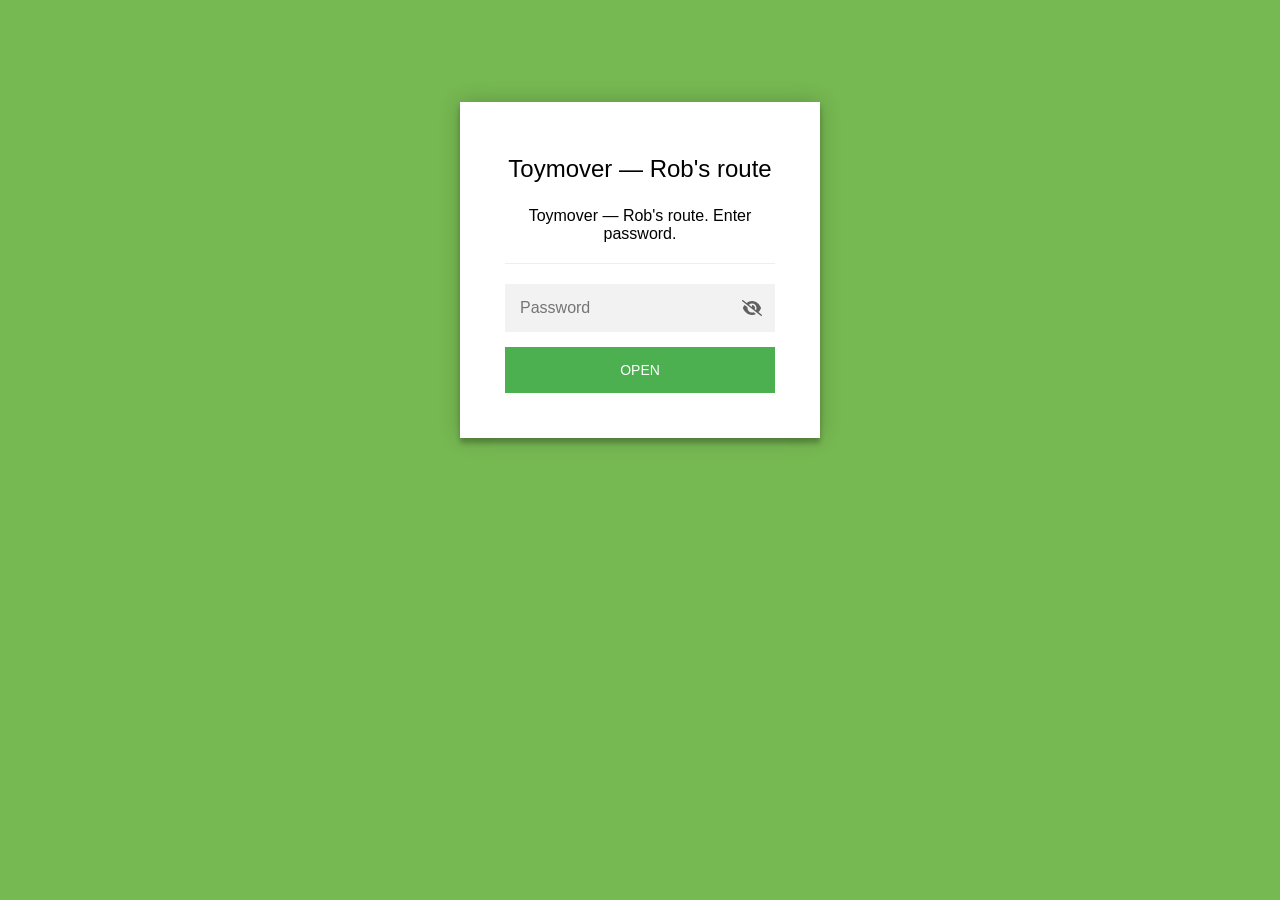
<file: reports/Rob.html>
<!DOCTYPE html>
<html class="staticrypt-html">
    <head>
        <meta charset="utf-8" />
        <title>Toymover — Rob's route</title>
        <meta name="viewport" content="width=device-width, initial-scale=1" />

        <!-- do not cache this page -->
        <meta http-equiv="cache-control" content="max-age=0" />
        <meta http-equiv="cache-control" content="no-cache" />
        <meta http-equiv="expires" content="0" />
        <meta http-equiv="expires" content="Tue, 01 Jan 1980 1:00:00 GMT" />
        <meta http-equiv="pragma" content="no-cache" />

        <style>
            .staticrypt-hr {
                margin-top: 20px;
                margin-bottom: 20px;
                border: 0;
                border-top: 1px solid #eee;
            }

            .staticrypt-page {
                width: 360px;
                padding: 8% 0 0;
                margin: auto;
                box-sizing: border-box;
            }

            .staticrypt-form {
                position: relative;
                z-index: 1;
                background: #ffffff;
                max-width: 360px;
                margin: 0 auto 100px;
                padding: 45px;
                text-align: center;
                box-shadow: 0 0 20px 0 rgba(0, 0, 0, 0.2), 0 5px 5px 0 rgba(0, 0, 0, 0.24);
            }

            .staticrypt-form input[type="password"],
            input[type="text"] {
                background: inherit;
                border: 0;
                box-sizing: border-box; /* This ensures padding is included in the total width */
                font-size: 14px;
                outline: 0;
                padding: 15px 30px 15px 15px; /* Adjust the padding to ensure there is space for the icon */
                width: 100%;
            }

            .staticrypt-password-container {
                position: relative;
                outline: 0;
                background: #f2f2f2;
                width: 100%;
                border: 0;
                margin: 0 0 15px;
                box-sizing: border-box;
            }

            .staticrypt-toggle-password-visibility {
                cursor: pointer;
                height: 20px;
                opacity: 60%;
                padding: 13px;
                position: absolute;
                right: 0;
                top: 50%;
                transform: translateY(-50%);
                width: 20px;
            }

            .staticrypt-form .staticrypt-decrypt-button {
                text-transform: uppercase;
                outline: 0;
                background: #4CAF50;
                width: 100%;
                border: 0;
                padding: 15px;
                color: #ffffff;
                font-size: 14px;
                cursor: pointer;
            }

            .staticrypt-form .staticrypt-decrypt-button:hover,
            .staticrypt-form .staticrypt-decrypt-button:active,
            .staticrypt-form .staticrypt-decrypt-button:focus {
                background: #4CAF50;
                filter: brightness(92%);
            }

            .staticrypt-html {
                height: 100%;
            }

            .staticrypt-body {
                height: 100%;
                margin: 0;
            }

            .staticrypt-content {
                height: 100%;
                margin-bottom: 1em;
                background: #76B852;
                font-family: "Arial", sans-serif;
                -webkit-font-smoothing: antialiased;
                -moz-osx-font-smoothing: grayscale;
            }

            .staticrypt-instructions {
                margin-top: -1em;
                margin-bottom: 1em;
            }

            .staticrypt-title {
                font-size: 1.5em;
            }

            label.staticrypt-remember {
                display: flex;
                align-items: center;
                margin-bottom: 1em;
            }

            .staticrypt-remember input[type="checkbox"] {
                transform: scale(1.5);
                margin-right: 1em;
            }

            .hidden {
                display: none !important;
            }

            .staticrypt-spinner-container {
                height: 100%;
                display: flex;
                align-items: center;
                justify-content: center;
            }

            .staticrypt-spinner {
                display: inline-block;
                width: 2rem;
                height: 2rem;
                vertical-align: text-bottom;
                border: 0.25em solid gray;
                border-right-color: transparent;
                border-radius: 50%;
                -webkit-animation: spinner-border 0.75s linear infinite;
                animation: spinner-border 0.75s linear infinite;
                animation-duration: 0.75s;
                animation-timing-function: linear;
                animation-delay: 0s;
                animation-iteration-count: infinite;
                animation-direction: normal;
                animation-fill-mode: none;
                animation-play-state: running;
                animation-name: spinner-border;
            }

            @keyframes spinner-border {
                100% {
                    transform: rotate(360deg);
                }
            }

            @media screen and (-webkit-min-device-pixel-ratio: 0) {
                .staticrypt-form input[type="password"],
                input[type="text"] {
                    font-size: 16px;
                }
            }
        </style>
    </head>

    <body class="staticrypt-body">
        <div id="staticrypt_loading" class="staticrypt-spinner-container">
            <div class="staticrypt-spinner"></div>
        </div>

        <div id="staticrypt_content" class="staticrypt-content hidden">
            <div class="staticrypt-page">
                <div class="staticrypt-form">
                    <div class="staticrypt-instructions">
                        <p class="staticrypt-title">Toymover — Rob's route</p>
                        <p>Toymover — Rob's route. Enter password.</p>
                    </div>

                    <hr class="staticrypt-hr" />

                    <form id="staticrypt-form" action="#" method="post">
                        <div class="staticrypt-password-container">
                            <input
                                id="staticrypt-password"
                                type="password"
                                name="password"
                                placeholder="Password"
                                autofocus
                            />

                            <img
                                class="staticrypt-toggle-password-visibility"
                                alt="Show password"
                                title="Show password"
                                src="[data-uri]"
                            />
                        </div>

                        <label id="staticrypt-remember-label" class="staticrypt-remember hidden">
                            <input id="staticrypt-remember" type="checkbox" name="remember" />
                            Remember me
                        </label>

                        <input type="submit" class="staticrypt-decrypt-button" value="OPEN" />
                    </form>
                </div>
            </div>
        </div>

        <script>
            // these variables will be filled when generating the file - the template format is 'variable_name'
            const staticryptInitiator = ((function(){
  const exports = {};
  const cryptoEngine = ((function(){
  const exports = {};
  const { subtle } = crypto;

const IV_BITS = 16 * 8;
const HEX_BITS = 4;
const ENCRYPTION_ALGO = "AES-CBC";

/**
 * Translates between utf8 encoded hexadecimal strings
 * and Uint8Array bytes.
 */
const HexEncoder = {
    /**
     * hex string -> bytes
     * @param {string} hexString
     * @returns {Uint8Array}
     */
    parse: function (hexString) {
        if (hexString.length % 2 !== 0) throw "Invalid hexString";
        const arrayBuffer = new Uint8Array(hexString.length / 2);

        for (let i = 0; i < hexString.length; i += 2) {
            const byteValue = parseInt(hexString.substring(i, i + 2), 16);
            if (isNaN(byteValue)) {
                throw "Invalid hexString";
            }
            arrayBuffer[i / 2] = byteValue;
        }
        return arrayBuffer;
    },

    /**
     * bytes -> hex string
     * @param {Uint8Array} bytes
     * @returns {string}
     */
    stringify: function (bytes) {
        const hexBytes = [];

        for (let i = 0; i < bytes.length; ++i) {
            let byteString = bytes[i].toString(16);
            if (byteString.length < 2) {
                byteString = "0" + byteString;
            }
            hexBytes.push(byteString);
        }
        return hexBytes.join("");
    },
};

/**
 * Translates between utf8 strings and Uint8Array bytes.
 */
const UTF8Encoder = {
    parse: function (str) {
        return new TextEncoder().encode(str);
    },

    stringify: function (bytes) {
        return new TextDecoder().decode(bytes);
    },
};

/**
 * Salt and encrypt a msg with a password.
 */
async function encrypt(msg, hashedPassword) {
    // Must be 16 bytes, unpredictable, and preferably cryptographically random. However, it need not be secret.
    // https://developer.mozilla.org/en-US/docs/Web/API/SubtleCrypto/encrypt#parameters
    const iv = crypto.getRandomValues(new Uint8Array(IV_BITS / 8));

    const key = await subtle.importKey("raw", HexEncoder.parse(hashedPassword), ENCRYPTION_ALGO, false, ["encrypt"]);

    const encrypted = await subtle.encrypt(
        {
            name: ENCRYPTION_ALGO,
            iv: iv,
        },
        key,
        UTF8Encoder.parse(msg)
    );

    // iv will be 32 hex characters, we prepend it to the ciphertext for use in decryption
    return HexEncoder.stringify(iv) + HexEncoder.stringify(new Uint8Array(encrypted));
}
exports.encrypt = encrypt;

/**
 * Decrypt a salted msg using a password.
 *
 * @param {string} encryptedMsg
 * @param {string} hashedPassword
 * @returns {Promise<string>}
 */
async function decrypt(encryptedMsg, hashedPassword) {
    const ivLength = IV_BITS / HEX_BITS;
    const iv = HexEncoder.parse(encryptedMsg.substring(0, ivLength));
    const encrypted = encryptedMsg.substring(ivLength);

    const key = await subtle.importKey("raw", HexEncoder.parse(hashedPassword), ENCRYPTION_ALGO, false, ["decrypt"]);

    const outBuffer = await subtle.decrypt(
        {
            name: ENCRYPTION_ALGO,
            iv: iv,
        },
        key,
        HexEncoder.parse(encrypted)
    );

    return UTF8Encoder.stringify(new Uint8Array(outBuffer));
}
exports.decrypt = decrypt;

/**
 * Salt and hash the password so it can be stored in localStorage without opening a password reuse vulnerability.
 *
 * @param {string} password
 * @param {string} salt
 * @returns {Promise<string>}
 */
async function hashPassword(password, salt) {
    // we hash the password in multiple steps, each adding more iterations. This is because we used to allow less
    // iterations, so for backward compatibility reasons, we need to support going from that to more iterations.
    let hashedPassword = await hashLegacyRound(password, salt);

    hashedPassword = await hashSecondRound(hashedPassword, salt);

    return hashThirdRound(hashedPassword, salt);
}
exports.hashPassword = hashPassword;

/**
 * This hashes the password with 1k iterations. This is a low number, we need this function to support backwards
 * compatibility.
 *
 * @param {string} password
 * @param {string} salt
 * @returns {Promise<string>}
 */
function hashLegacyRound(password, salt) {
    return pbkdf2(password, salt, 1000, "SHA-1");
}
exports.hashLegacyRound = hashLegacyRound;

/**
 * Add a second round of iterations. This is because we used to use 1k, so for backwards compatibility with
 * remember-me/autodecrypt links, we need to support going from that to more iterations.
 *
 * @param hashedPassword
 * @param salt
 * @returns {Promise<string>}
 */
function hashSecondRound(hashedPassword, salt) {
    return pbkdf2(hashedPassword, salt, 14000, "SHA-256");
}
exports.hashSecondRound = hashSecondRound;

/**
 * Add a third round of iterations to bring total number to 600k. This is because we used to use 1k, then 15k, so for
 * backwards compatibility with remember-me/autodecrypt links, we need to support going from that to more iterations.
 *
 * @param hashedPassword
 * @param salt
 * @returns {Promise<string>}
 */
function hashThirdRound(hashedPassword, salt) {
    return pbkdf2(hashedPassword, salt, 585000, "SHA-256");
}
exports.hashThirdRound = hashThirdRound;

/**
 * Salt and hash the password so it can be stored in localStorage without opening a password reuse vulnerability.
 *
 * @param {string} password
 * @param {string} salt
 * @param {int} iterations
 * @param {string} hashAlgorithm
 * @returns {Promise<string>}
 */
async function pbkdf2(password, salt, iterations, hashAlgorithm) {
    const key = await subtle.importKey("raw", UTF8Encoder.parse(password), "PBKDF2", false, ["deriveBits"]);

    const keyBytes = await subtle.deriveBits(
        {
            name: "PBKDF2",
            hash: hashAlgorithm,
            iterations,
            salt: UTF8Encoder.parse(salt),
        },
        key,
        256
    );

    return HexEncoder.stringify(new Uint8Array(keyBytes));
}

function generateRandomSalt() {
    const bytes = crypto.getRandomValues(new Uint8Array(128 / 8));

    return HexEncoder.stringify(new Uint8Array(bytes));
}
exports.generateRandomSalt = generateRandomSalt;

async function signMessage(hashedPassword, message) {
    const key = await subtle.importKey(
        "raw",
        HexEncoder.parse(hashedPassword),
        {
            name: "HMAC",
            hash: "SHA-256",
        },
        false,
        ["sign"]
    );
    const signature = await subtle.sign("HMAC", key, UTF8Encoder.parse(message));

    return HexEncoder.stringify(new Uint8Array(signature));
}
exports.signMessage = signMessage;

function getRandomAlphanum() {
    const possibleCharacters = "abcdefghijklmnopqrstuvwxyzABCDEFGHIJKLMNOPQRSTUVWXYZ0123456789";

    let byteArray;
    let parsedInt;

    // Keep generating new random bytes until we get a value that falls
    // within a range that can be evenly divided by possibleCharacters.length
    do {
        byteArray = crypto.getRandomValues(new Uint8Array(1));
        // extract the lowest byte to get an int from 0 to 255 (probably unnecessary, since we're only generating 1 byte)
        parsedInt = byteArray[0] & 0xff;
    } while (parsedInt >= 256 - (256 % possibleCharacters.length));

    // Take the modulo of the parsed integer to get a random number between 0 and totalLength - 1
    const randomIndex = parsedInt % possibleCharacters.length;

    return possibleCharacters[randomIndex];
}

/**
 * Generate a random string of a given length.
 *
 * @param {int} length
 * @returns {string}
 */
function generateRandomString(length) {
    let randomString = "";

    for (let i = 0; i < length; i++) {
        randomString += getRandomAlphanum();
    }

    return randomString;
}
exports.generateRandomString = generateRandomString;

  return exports;
})());
const codec = ((function(){
  const exports = {};
  /**
 * Initialize the codec with the provided cryptoEngine - this return functions to encode and decode messages.
 *
 * @param cryptoEngine - the engine to use for encryption / decryption
 */
function init(cryptoEngine) {
    const exports = {};

    /**
     * Top-level function for encoding a message.
     * Includes password hashing, encryption, and signing.
     *
     * @param {string} msg
     * @param {string} password
     * @param {string} salt
     *
     * @returns {string} The encoded text
     */
    async function encode(msg, password, salt) {
        const hashedPassword = await cryptoEngine.hashPassword(password, salt);

        const encrypted = await cryptoEngine.encrypt(msg, hashedPassword);

        // we use the hashed password in the HMAC because this is effectively what will be used a password (so we can store
        // it in localStorage safely, we don't use the clear text password)
        const hmac = await cryptoEngine.signMessage(hashedPassword, encrypted);

        return hmac + encrypted;
    }
    exports.encode = encode;

    /**
     * Encode using a password that has already been hashed. This is useful to encode multiple messages in a row, that way
     * we don't need to hash the password multiple times.
     *
     * @param {string} msg
     * @param {string} hashedPassword
     *
     * @returns {string} The encoded text
     */
    async function encodeWithHashedPassword(msg, hashedPassword) {
        const encrypted = await cryptoEngine.encrypt(msg, hashedPassword);

        // we use the hashed password in the HMAC because this is effectively what will be used a password (so we can store
        // it in localStorage safely, we don't use the clear text password)
        const hmac = await cryptoEngine.signMessage(hashedPassword, encrypted);

        return hmac + encrypted;
    }
    exports.encodeWithHashedPassword = encodeWithHashedPassword;

    /**
     * Top-level function for decoding a message.
     * Includes signature check and decryption.
     *
     * @param {string} signedMsg
     * @param {string} hashedPassword
     * @param {string} salt
     * @param {int} backwardCompatibleAttempt
     * @param {string} originalPassword
     *
     * @returns {Object} {success: true, decoded: string} | {success: false, message: string}
     */
    async function decode(signedMsg, hashedPassword, salt, backwardCompatibleAttempt = 0, originalPassword = "") {
        const encryptedHMAC = signedMsg.substring(0, 64);
        const encryptedMsg = signedMsg.substring(64);
        const decryptedHMAC = await cryptoEngine.signMessage(hashedPassword, encryptedMsg);

        if (decryptedHMAC !== encryptedHMAC) {
            // we have been raising the number of iterations in the hashing algorithm multiple times, so to support the old
            // remember-me/autodecrypt links we need to try bringing the old hashes up to speed.
            originalPassword = originalPassword || hashedPassword;
            if (backwardCompatibleAttempt === 0) {
                const updatedHashedPassword = await cryptoEngine.hashThirdRound(originalPassword, salt);

                return decode(signedMsg, updatedHashedPassword, salt, backwardCompatibleAttempt + 1, originalPassword);
            }
            if (backwardCompatibleAttempt === 1) {
                let updatedHashedPassword = await cryptoEngine.hashSecondRound(originalPassword, salt);
                updatedHashedPassword = await cryptoEngine.hashThirdRound(updatedHashedPassword, salt);

                return decode(signedMsg, updatedHashedPassword, salt, backwardCompatibleAttempt + 1, originalPassword);
            }

            return { success: false, message: "Signature mismatch" };
        }

        return {
            success: true,
            decoded: await cryptoEngine.decrypt(encryptedMsg, hashedPassword),
        };
    }
    exports.decode = decode;

    return exports;
}
exports.init = init;

  return exports;
})());
const decode = codec.init(cryptoEngine).decode;

/**
 * Initialize the staticrypt module, that exposes functions callbable by the password_template.
 *
 * @param {{
 *  staticryptEncryptedMsgUniqueVariableName: string,
 *  isRememberEnabled: boolean,
 *  rememberDurationInDays: number,
 *  staticryptSaltUniqueVariableName: string,
 * }} staticryptConfig - object of data that is stored on the password_template at encryption time.
 *
 * @param {{
 *  rememberExpirationKey: string,
 *  rememberPassphraseKey: string,
 *  replaceHtmlCallback: function,
 *  clearLocalStorageCallback: function,
 * }} templateConfig - object of data that can be configured by a custom password_template.
 */
function init(staticryptConfig, templateConfig) {
    const exports = {};

    /**
     * Decrypt our encrypted page, replace the whole HTML.
     *
     * @param {string} hashedPassword
     * @returns {Promise<boolean>}
     */
    async function decryptAndReplaceHtml(hashedPassword) {
        const { staticryptEncryptedMsgUniqueVariableName, staticryptSaltUniqueVariableName } = staticryptConfig;
        const { replaceHtmlCallback } = templateConfig;

        const result = await decode(
            staticryptEncryptedMsgUniqueVariableName,
            hashedPassword,
            staticryptSaltUniqueVariableName
        );
        if (!result.success) {
            return false;
        }
        const plainHTML = result.decoded;

        // if the user configured a callback call it, otherwise just replace the whole HTML
        if (typeof replaceHtmlCallback === "function") {
            replaceHtmlCallback(plainHTML);
        } else {
            document.write(plainHTML);
            document.close();
        }

        return true;
    }

    /**
     * Attempt to decrypt the page and replace the whole HTML.
     *
     * @param {string} password
     * @param {boolean} isRememberChecked
     *
     * @returns {Promise<{isSuccessful: boolean, hashedPassword?: string}>} - we return an object, so that if we want to
     *   expose more information in the future we can do it without breaking the password_template
     */
    async function handleDecryptionOfPage(password, isRememberChecked) {
        const { staticryptSaltUniqueVariableName } = staticryptConfig;

        // decrypt and replace the whole page
        const hashedPassword = await cryptoEngine.hashPassword(password, staticryptSaltUniqueVariableName);
        return handleDecryptionOfPageFromHash(hashedPassword, isRememberChecked);
    }
    exports.handleDecryptionOfPage = handleDecryptionOfPage;

    async function handleDecryptionOfPageFromHash(hashedPassword, isRememberChecked) {
        const { isRememberEnabled, rememberDurationInDays } = staticryptConfig;
        const { rememberExpirationKey, rememberPassphraseKey } = templateConfig;

        const isDecryptionSuccessful = await decryptAndReplaceHtml(hashedPassword);

        if (!isDecryptionSuccessful) {
            return {
                isSuccessful: false,
                hashedPassword,
            };
        }

        // remember the hashedPassword and set its expiration if necessary
        if (isRememberEnabled && isRememberChecked) {
            window.localStorage.setItem(rememberPassphraseKey, hashedPassword);

            // set the expiration if the duration isn't 0 (meaning no expiration)
            if (rememberDurationInDays > 0) {
                window.localStorage.setItem(
                    rememberExpirationKey,
                    (new Date().getTime() + rememberDurationInDays * 24 * 60 * 60 * 1000).toString()
                );
            }
        }

        return {
            isSuccessful: true,
            hashedPassword,
        };
    }
    exports.handleDecryptionOfPageFromHash = handleDecryptionOfPageFromHash;

    /**
     * Clear localstorage from staticrypt related values
     */
    function clearLocalStorage() {
        const { clearLocalStorageCallback, rememberExpirationKey, rememberPassphraseKey } = templateConfig;

        if (typeof clearLocalStorageCallback === "function") {
            clearLocalStorageCallback();
        } else {
            localStorage.removeItem(rememberPassphraseKey);
            localStorage.removeItem(rememberExpirationKey);
        }
    }

    async function handleDecryptOnLoad() {
        let isSuccessful = await decryptOnLoadFromUrl();

        if (!isSuccessful) {
            isSuccessful = await decryptOnLoadFromRememberMe();
        }

        return { isSuccessful };
    }
    exports.handleDecryptOnLoad = handleDecryptOnLoad;

    /**
     * Clear storage if we are logging out
     *
     * @returns {boolean} - whether we logged out
     */
    function logoutIfNeeded() {
        const logoutKey = "staticrypt_logout";

        // handle logout through query param
        const queryParams = new URLSearchParams(window.location.search);
        if (queryParams.has(logoutKey)) {
            clearLocalStorage();
            return true;
        }

        // handle logout through URL fragment
        const hash = window.location.hash.substring(1);
        if (hash.includes(logoutKey)) {
            clearLocalStorage();
            return true;
        }

        return false;
    }

    /**
     * To be called on load: check if we want to try to decrypt and replace the HTML with the decrypted content, and
     * try to do it if needed.
     *
     * @returns {Promise<boolean>} true if we derypted and replaced the whole page, false otherwise
     */
    async function decryptOnLoadFromRememberMe() {
        const { rememberDurationInDays } = staticryptConfig;
        const { rememberExpirationKey, rememberPassphraseKey } = templateConfig;

        // if we are login out, terminate
        if (logoutIfNeeded()) {
            return false;
        }

        // if there is expiration configured, check if we're not beyond the expiration
        if (rememberDurationInDays && rememberDurationInDays > 0) {
            const expiration = localStorage.getItem(rememberExpirationKey),
                isExpired = expiration && new Date().getTime() > parseInt(expiration);

            if (isExpired) {
                clearLocalStorage();
                return false;
            }
        }

        const hashedPassword = localStorage.getItem(rememberPassphraseKey);

        if (hashedPassword) {
            // try to decrypt
            const isDecryptionSuccessful = await decryptAndReplaceHtml(hashedPassword);

            // if the decryption is unsuccessful the password might be wrong - silently clear the saved data and let
            // the user fill the password form again
            if (!isDecryptionSuccessful) {
                clearLocalStorage();
                return false;
            }

            return true;
        }

        return false;
    }

    async function decryptOnLoadFromUrl() {
        const passwordKey = "staticrypt_pwd";
        const rememberMeKey = "remember_me";

        // try to get the password from the query param (for backward compatibility - we now want to avoid this method,
        // since it sends the hashed password to the server which isn't needed)
        const queryParams = new URLSearchParams(window.location.search);
        const hashedPasswordQuery = queryParams.get(passwordKey);
        const rememberMeQuery = queryParams.get(rememberMeKey);

        const urlFragment = window.location.hash.substring(1);
        // get the password from the url fragment
        const hashedPasswordRegexMatch = urlFragment.match(new RegExp(passwordKey + "=([^&]*)"));
        const hashedPasswordFragment = hashedPasswordRegexMatch ? hashedPasswordRegexMatch[1] : null;
        const rememberMeFragment = urlFragment.includes(rememberMeKey);

        const hashedPassword = hashedPasswordFragment || hashedPasswordQuery;
        const rememberMe = rememberMeFragment || rememberMeQuery;

        if (hashedPassword) {
            return handleDecryptionOfPageFromHash(hashedPassword, rememberMe);
        }

        return false;
    }

    return exports;
}
exports.init = init;

  return exports;
})());
            const templateError = "Bad password!",
                templateToggleAltShow = "Show password",
                templateToggleAltHide = "Hide password",
                isRememberEnabled = false,
                staticryptConfig = {"staticryptEncryptedMsgUniqueVariableName":"[base64]","isRememberEnabled":false,"rememberDurationInDays":0,"staticryptSaltUniqueVariableName":"e99e60d65775803fae7a7b43e8ad7189"};

            // you can edit these values to customize some of the behavior of StatiCrypt
            const templateConfig = {
                rememberExpirationKey: "staticrypt_expiration",
                rememberPassphraseKey: "staticrypt_passphrase",
                replaceHtmlCallback: null,
                clearLocalStorageCallback: null,
            };

            // init the staticrypt engine
            const staticrypt = staticryptInitiator.init(staticryptConfig, templateConfig);

            // try to automatically decrypt on load if there is a saved password
            window.onload = async function () {
                const { isSuccessful } = await staticrypt.handleDecryptOnLoad();

                // if we didn't decrypt anything on load, show the password prompt. Otherwise the content has already been
                // replaced, no need to do anything
                if (!isSuccessful) {
                    // hide loading screen
                    document.getElementById("staticrypt_loading").classList.add("hidden");
                    document.getElementById("staticrypt_content").classList.remove("hidden");
                    document.getElementById("staticrypt-password").focus();

                    // show the remember me checkbox
                    if (isRememberEnabled) {
                        document.getElementById("staticrypt-remember-label").classList.remove("hidden");
                    }
                }
            };

            // toggle password visibility
            const toggleIcon = document.querySelector(".staticrypt-toggle-password-visibility");
            // these two icons are coming from FontAwesome
            const imgSrcEyeClosed =
                "[data-uri]";
            const imgSrcEyeOpened =
                "[data-uri]";
            toggleIcon.addEventListener("click", function () {
                const passwordInput = document.getElementById("staticrypt-password");
                if (passwordInput.type === "password") {
                    passwordInput.type = "text";
                    toggleIcon.src = imgSrcEyeOpened;
                    toggleIcon.alt = templateToggleAltHide;
                    toggleIcon.title = templateToggleAltHide;
                } else {
                    passwordInput.type = "password";
                    toggleIcon.src = imgSrcEyeClosed;
                    toggleIcon.alt = templateToggleAltShow;
                    toggleIcon.title = templateToggleAltShow;
                }
            });

            // handle password form submission
            document.getElementById("staticrypt-form").addEventListener("submit", async function (e) {
                e.preventDefault();

                const password = document.getElementById("staticrypt-password").value,
                    isRememberChecked = document.getElementById("staticrypt-remember").checked;

                const { isSuccessful } = await staticrypt.handleDecryptionOfPage(password, isRememberChecked);

                if (!isSuccessful) {
                    alert(templateError);
                }
            });
        </script>
    </body>
</html>
</file>
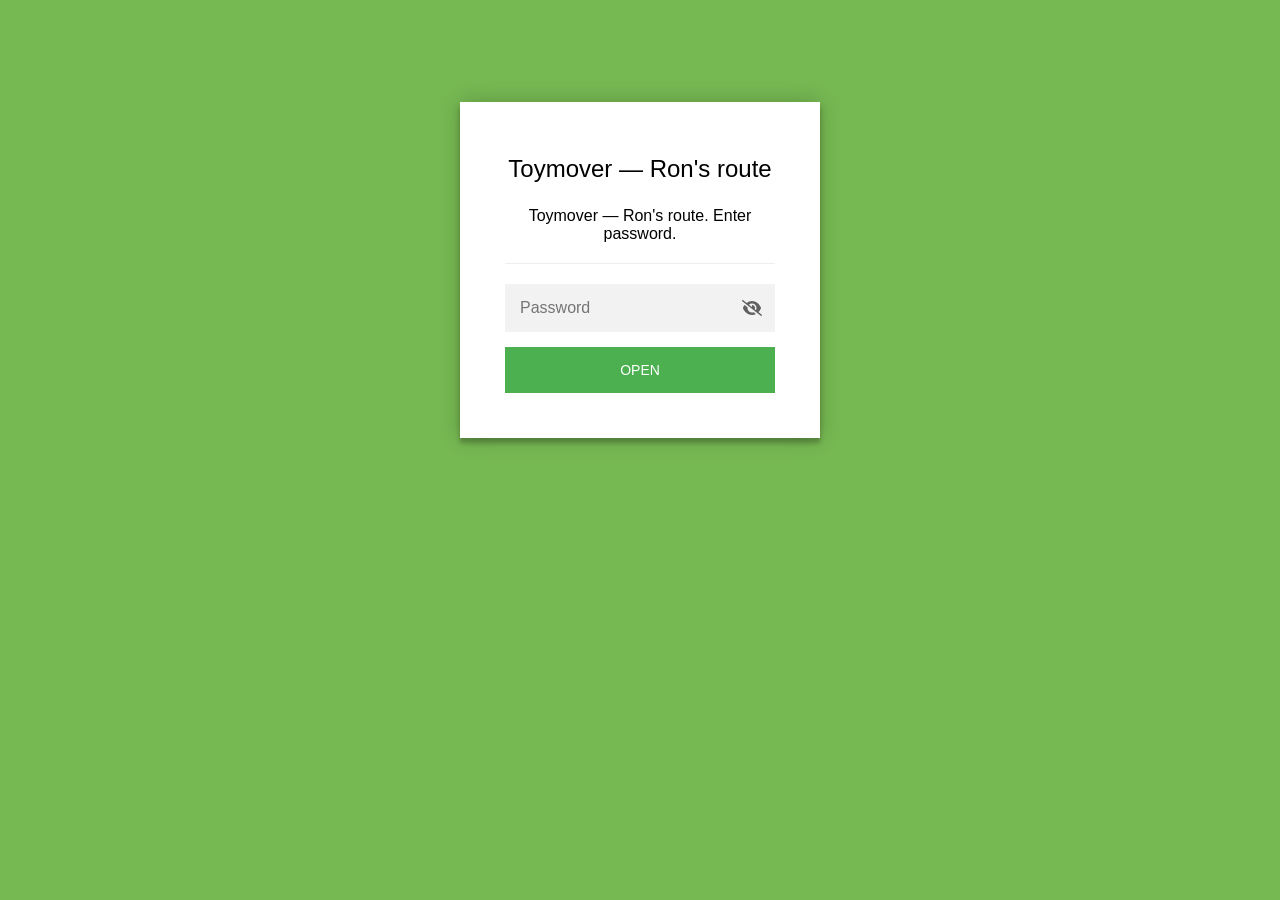
<file: reports/Ron.html>
<!DOCTYPE html>
<html class="staticrypt-html">
    <head>
        <meta charset="utf-8" />
        <title>Toymover — Ron's route</title>
        <meta name="viewport" content="width=device-width, initial-scale=1" />

        <!-- do not cache this page -->
        <meta http-equiv="cache-control" content="max-age=0" />
        <meta http-equiv="cache-control" content="no-cache" />
        <meta http-equiv="expires" content="0" />
        <meta http-equiv="expires" content="Tue, 01 Jan 1980 1:00:00 GMT" />
        <meta http-equiv="pragma" content="no-cache" />

        <style>
            .staticrypt-hr {
                margin-top: 20px;
                margin-bottom: 20px;
                border: 0;
                border-top: 1px solid #eee;
            }

            .staticrypt-page {
                width: 360px;
                padding: 8% 0 0;
                margin: auto;
                box-sizing: border-box;
            }

            .staticrypt-form {
                position: relative;
                z-index: 1;
                background: #ffffff;
                max-width: 360px;
                margin: 0 auto 100px;
                padding: 45px;
                text-align: center;
                box-shadow: 0 0 20px 0 rgba(0, 0, 0, 0.2), 0 5px 5px 0 rgba(0, 0, 0, 0.24);
            }

            .staticrypt-form input[type="password"],
            input[type="text"] {
                background: inherit;
                border: 0;
                box-sizing: border-box; /* This ensures padding is included in the total width */
                font-size: 14px;
                outline: 0;
                padding: 15px 30px 15px 15px; /* Adjust the padding to ensure there is space for the icon */
                width: 100%;
            }

            .staticrypt-password-container {
                position: relative;
                outline: 0;
                background: #f2f2f2;
                width: 100%;
                border: 0;
                margin: 0 0 15px;
                box-sizing: border-box;
            }

            .staticrypt-toggle-password-visibility {
                cursor: pointer;
                height: 20px;
                opacity: 60%;
                padding: 13px;
                position: absolute;
                right: 0;
                top: 50%;
                transform: translateY(-50%);
                width: 20px;
            }

            .staticrypt-form .staticrypt-decrypt-button {
                text-transform: uppercase;
                outline: 0;
                background: #4CAF50;
                width: 100%;
                border: 0;
                padding: 15px;
                color: #ffffff;
                font-size: 14px;
                cursor: pointer;
            }

            .staticrypt-form .staticrypt-decrypt-button:hover,
            .staticrypt-form .staticrypt-decrypt-button:active,
            .staticrypt-form .staticrypt-decrypt-button:focus {
                background: #4CAF50;
                filter: brightness(92%);
            }

            .staticrypt-html {
                height: 100%;
            }

            .staticrypt-body {
                height: 100%;
                margin: 0;
            }

            .staticrypt-content {
                height: 100%;
                margin-bottom: 1em;
                background: #76B852;
                font-family: "Arial", sans-serif;
                -webkit-font-smoothing: antialiased;
                -moz-osx-font-smoothing: grayscale;
            }

            .staticrypt-instructions {
                margin-top: -1em;
                margin-bottom: 1em;
            }

            .staticrypt-title {
                font-size: 1.5em;
            }

            label.staticrypt-remember {
                display: flex;
                align-items: center;
                margin-bottom: 1em;
            }

            .staticrypt-remember input[type="checkbox"] {
                transform: scale(1.5);
                margin-right: 1em;
            }

            .hidden {
                display: none !important;
            }

            .staticrypt-spinner-container {
                height: 100%;
                display: flex;
                align-items: center;
                justify-content: center;
            }

            .staticrypt-spinner {
                display: inline-block;
                width: 2rem;
                height: 2rem;
                vertical-align: text-bottom;
                border: 0.25em solid gray;
                border-right-color: transparent;
                border-radius: 50%;
                -webkit-animation: spinner-border 0.75s linear infinite;
                animation: spinner-border 0.75s linear infinite;
                animation-duration: 0.75s;
                animation-timing-function: linear;
                animation-delay: 0s;
                animation-iteration-count: infinite;
                animation-direction: normal;
                animation-fill-mode: none;
                animation-play-state: running;
                animation-name: spinner-border;
            }

            @keyframes spinner-border {
                100% {
                    transform: rotate(360deg);
                }
            }

            @media screen and (-webkit-min-device-pixel-ratio: 0) {
                .staticrypt-form input[type="password"],
                input[type="text"] {
                    font-size: 16px;
                }
            }
        </style>
    </head>

    <body class="staticrypt-body">
        <div id="staticrypt_loading" class="staticrypt-spinner-container">
            <div class="staticrypt-spinner"></div>
        </div>

        <div id="staticrypt_content" class="staticrypt-content hidden">
            <div class="staticrypt-page">
                <div class="staticrypt-form">
                    <div class="staticrypt-instructions">
                        <p class="staticrypt-title">Toymover — Ron's route</p>
                        <p>Toymover — Ron's route. Enter password.</p>
                    </div>

                    <hr class="staticrypt-hr" />

                    <form id="staticrypt-form" action="#" method="post">
                        <div class="staticrypt-password-container">
                            <input
                                id="staticrypt-password"
                                type="password"
                                name="password"
                                placeholder="Password"
                                autofocus
                            />

                            <img
                                class="staticrypt-toggle-password-visibility"
                                alt="Show password"
                                title="Show password"
                                src="[data-uri]"
                            />
                        </div>

                        <label id="staticrypt-remember-label" class="staticrypt-remember hidden">
                            <input id="staticrypt-remember" type="checkbox" name="remember" />
                            Remember me
                        </label>

                        <input type="submit" class="staticrypt-decrypt-button" value="OPEN" />
                    </form>
                </div>
            </div>
        </div>

        <script>
            // these variables will be filled when generating the file - the template format is 'variable_name'
            const staticryptInitiator = ((function(){
  const exports = {};
  const cryptoEngine = ((function(){
  const exports = {};
  const { subtle } = crypto;

const IV_BITS = 16 * 8;
const HEX_BITS = 4;
const ENCRYPTION_ALGO = "AES-CBC";

/**
 * Translates between utf8 encoded hexadecimal strings
 * and Uint8Array bytes.
 */
const HexEncoder = {
    /**
     * hex string -> bytes
     * @param {string} hexString
     * @returns {Uint8Array}
     */
    parse: function (hexString) {
        if (hexString.length % 2 !== 0) throw "Invalid hexString";
        const arrayBuffer = new Uint8Array(hexString.length / 2);

        for (let i = 0; i < hexString.length; i += 2) {
            const byteValue = parseInt(hexString.substring(i, i + 2), 16);
            if (isNaN(byteValue)) {
                throw "Invalid hexString";
            }
            arrayBuffer[i / 2] = byteValue;
        }
        return arrayBuffer;
    },

    /**
     * bytes -> hex string
     * @param {Uint8Array} bytes
     * @returns {string}
     */
    stringify: function (bytes) {
        const hexBytes = [];

        for (let i = 0; i < bytes.length; ++i) {
            let byteString = bytes[i].toString(16);
            if (byteString.length < 2) {
                byteString = "0" + byteString;
            }
            hexBytes.push(byteString);
        }
        return hexBytes.join("");
    },
};

/**
 * Translates between utf8 strings and Uint8Array bytes.
 */
const UTF8Encoder = {
    parse: function (str) {
        return new TextEncoder().encode(str);
    },

    stringify: function (bytes) {
        return new TextDecoder().decode(bytes);
    },
};

/**
 * Salt and encrypt a msg with a password.
 */
async function encrypt(msg, hashedPassword) {
    // Must be 16 bytes, unpredictable, and preferably cryptographically random. However, it need not be secret.
    // https://developer.mozilla.org/en-US/docs/Web/API/SubtleCrypto/encrypt#parameters
    const iv = crypto.getRandomValues(new Uint8Array(IV_BITS / 8));

    const key = await subtle.importKey("raw", HexEncoder.parse(hashedPassword), ENCRYPTION_ALGO, false, ["encrypt"]);

    const encrypted = await subtle.encrypt(
        {
            name: ENCRYPTION_ALGO,
            iv: iv,
        },
        key,
        UTF8Encoder.parse(msg)
    );

    // iv will be 32 hex characters, we prepend it to the ciphertext for use in decryption
    return HexEncoder.stringify(iv) + HexEncoder.stringify(new Uint8Array(encrypted));
}
exports.encrypt = encrypt;

/**
 * Decrypt a salted msg using a password.
 *
 * @param {string} encryptedMsg
 * @param {string} hashedPassword
 * @returns {Promise<string>}
 */
async function decrypt(encryptedMsg, hashedPassword) {
    const ivLength = IV_BITS / HEX_BITS;
    const iv = HexEncoder.parse(encryptedMsg.substring(0, ivLength));
    const encrypted = encryptedMsg.substring(ivLength);

    const key = await subtle.importKey("raw", HexEncoder.parse(hashedPassword), ENCRYPTION_ALGO, false, ["decrypt"]);

    const outBuffer = await subtle.decrypt(
        {
            name: ENCRYPTION_ALGO,
            iv: iv,
        },
        key,
        HexEncoder.parse(encrypted)
    );

    return UTF8Encoder.stringify(new Uint8Array(outBuffer));
}
exports.decrypt = decrypt;

/**
 * Salt and hash the password so it can be stored in localStorage without opening a password reuse vulnerability.
 *
 * @param {string} password
 * @param {string} salt
 * @returns {Promise<string>}
 */
async function hashPassword(password, salt) {
    // we hash the password in multiple steps, each adding more iterations. This is because we used to allow less
    // iterations, so for backward compatibility reasons, we need to support going from that to more iterations.
    let hashedPassword = await hashLegacyRound(password, salt);

    hashedPassword = await hashSecondRound(hashedPassword, salt);

    return hashThirdRound(hashedPassword, salt);
}
exports.hashPassword = hashPassword;

/**
 * This hashes the password with 1k iterations. This is a low number, we need this function to support backwards
 * compatibility.
 *
 * @param {string} password
 * @param {string} salt
 * @returns {Promise<string>}
 */
function hashLegacyRound(password, salt) {
    return pbkdf2(password, salt, 1000, "SHA-1");
}
exports.hashLegacyRound = hashLegacyRound;

/**
 * Add a second round of iterations. This is because we used to use 1k, so for backwards compatibility with
 * remember-me/autodecrypt links, we need to support going from that to more iterations.
 *
 * @param hashedPassword
 * @param salt
 * @returns {Promise<string>}
 */
function hashSecondRound(hashedPassword, salt) {
    return pbkdf2(hashedPassword, salt, 14000, "SHA-256");
}
exports.hashSecondRound = hashSecondRound;

/**
 * Add a third round of iterations to bring total number to 600k. This is because we used to use 1k, then 15k, so for
 * backwards compatibility with remember-me/autodecrypt links, we need to support going from that to more iterations.
 *
 * @param hashedPassword
 * @param salt
 * @returns {Promise<string>}
 */
function hashThirdRound(hashedPassword, salt) {
    return pbkdf2(hashedPassword, salt, 585000, "SHA-256");
}
exports.hashThirdRound = hashThirdRound;

/**
 * Salt and hash the password so it can be stored in localStorage without opening a password reuse vulnerability.
 *
 * @param {string} password
 * @param {string} salt
 * @param {int} iterations
 * @param {string} hashAlgorithm
 * @returns {Promise<string>}
 */
async function pbkdf2(password, salt, iterations, hashAlgorithm) {
    const key = await subtle.importKey("raw", UTF8Encoder.parse(password), "PBKDF2", false, ["deriveBits"]);

    const keyBytes = await subtle.deriveBits(
        {
            name: "PBKDF2",
            hash: hashAlgorithm,
            iterations,
            salt: UTF8Encoder.parse(salt),
        },
        key,
        256
    );

    return HexEncoder.stringify(new Uint8Array(keyBytes));
}

function generateRandomSalt() {
    const bytes = crypto.getRandomValues(new Uint8Array(128 / 8));

    return HexEncoder.stringify(new Uint8Array(bytes));
}
exports.generateRandomSalt = generateRandomSalt;

async function signMessage(hashedPassword, message) {
    const key = await subtle.importKey(
        "raw",
        HexEncoder.parse(hashedPassword),
        {
            name: "HMAC",
            hash: "SHA-256",
        },
        false,
        ["sign"]
    );
    const signature = await subtle.sign("HMAC", key, UTF8Encoder.parse(message));

    return HexEncoder.stringify(new Uint8Array(signature));
}
exports.signMessage = signMessage;

function getRandomAlphanum() {
    const possibleCharacters = "abcdefghijklmnopqrstuvwxyzABCDEFGHIJKLMNOPQRSTUVWXYZ0123456789";

    let byteArray;
    let parsedInt;

    // Keep generating new random bytes until we get a value that falls
    // within a range that can be evenly divided by possibleCharacters.length
    do {
        byteArray = crypto.getRandomValues(new Uint8Array(1));
        // extract the lowest byte to get an int from 0 to 255 (probably unnecessary, since we're only generating 1 byte)
        parsedInt = byteArray[0] & 0xff;
    } while (parsedInt >= 256 - (256 % possibleCharacters.length));

    // Take the modulo of the parsed integer to get a random number between 0 and totalLength - 1
    const randomIndex = parsedInt % possibleCharacters.length;

    return possibleCharacters[randomIndex];
}

/**
 * Generate a random string of a given length.
 *
 * @param {int} length
 * @returns {string}
 */
function generateRandomString(length) {
    let randomString = "";

    for (let i = 0; i < length; i++) {
        randomString += getRandomAlphanum();
    }

    return randomString;
}
exports.generateRandomString = generateRandomString;

  return exports;
})());
const codec = ((function(){
  const exports = {};
  /**
 * Initialize the codec with the provided cryptoEngine - this return functions to encode and decode messages.
 *
 * @param cryptoEngine - the engine to use for encryption / decryption
 */
function init(cryptoEngine) {
    const exports = {};

    /**
     * Top-level function for encoding a message.
     * Includes password hashing, encryption, and signing.
     *
     * @param {string} msg
     * @param {string} password
     * @param {string} salt
     *
     * @returns {string} The encoded text
     */
    async function encode(msg, password, salt) {
        const hashedPassword = await cryptoEngine.hashPassword(password, salt);

        const encrypted = await cryptoEngine.encrypt(msg, hashedPassword);

        // we use the hashed password in the HMAC because this is effectively what will be used a password (so we can store
        // it in localStorage safely, we don't use the clear text password)
        const hmac = await cryptoEngine.signMessage(hashedPassword, encrypted);

        return hmac + encrypted;
    }
    exports.encode = encode;

    /**
     * Encode using a password that has already been hashed. This is useful to encode multiple messages in a row, that way
     * we don't need to hash the password multiple times.
     *
     * @param {string} msg
     * @param {string} hashedPassword
     *
     * @returns {string} The encoded text
     */
    async function encodeWithHashedPassword(msg, hashedPassword) {
        const encrypted = await cryptoEngine.encrypt(msg, hashedPassword);

        // we use the hashed password in the HMAC because this is effectively what will be used a password (so we can store
        // it in localStorage safely, we don't use the clear text password)
        const hmac = await cryptoEngine.signMessage(hashedPassword, encrypted);

        return hmac + encrypted;
    }
    exports.encodeWithHashedPassword = encodeWithHashedPassword;

    /**
     * Top-level function for decoding a message.
     * Includes signature check and decryption.
     *
     * @param {string} signedMsg
     * @param {string} hashedPassword
     * @param {string} salt
     * @param {int} backwardCompatibleAttempt
     * @param {string} originalPassword
     *
     * @returns {Object} {success: true, decoded: string} | {success: false, message: string}
     */
    async function decode(signedMsg, hashedPassword, salt, backwardCompatibleAttempt = 0, originalPassword = "") {
        const encryptedHMAC = signedMsg.substring(0, 64);
        const encryptedMsg = signedMsg.substring(64);
        const decryptedHMAC = await cryptoEngine.signMessage(hashedPassword, encryptedMsg);

        if (decryptedHMAC !== encryptedHMAC) {
            // we have been raising the number of iterations in the hashing algorithm multiple times, so to support the old
            // remember-me/autodecrypt links we need to try bringing the old hashes up to speed.
            originalPassword = originalPassword || hashedPassword;
            if (backwardCompatibleAttempt === 0) {
                const updatedHashedPassword = await cryptoEngine.hashThirdRound(originalPassword, salt);

                return decode(signedMsg, updatedHashedPassword, salt, backwardCompatibleAttempt + 1, originalPassword);
            }
            if (backwardCompatibleAttempt === 1) {
                let updatedHashedPassword = await cryptoEngine.hashSecondRound(originalPassword, salt);
                updatedHashedPassword = await cryptoEngine.hashThirdRound(updatedHashedPassword, salt);

                return decode(signedMsg, updatedHashedPassword, salt, backwardCompatibleAttempt + 1, originalPassword);
            }

            return { success: false, message: "Signature mismatch" };
        }

        return {
            success: true,
            decoded: await cryptoEngine.decrypt(encryptedMsg, hashedPassword),
        };
    }
    exports.decode = decode;

    return exports;
}
exports.init = init;

  return exports;
})());
const decode = codec.init(cryptoEngine).decode;

/**
 * Initialize the staticrypt module, that exposes functions callbable by the password_template.
 *
 * @param {{
 *  staticryptEncryptedMsgUniqueVariableName: string,
 *  isRememberEnabled: boolean,
 *  rememberDurationInDays: number,
 *  staticryptSaltUniqueVariableName: string,
 * }} staticryptConfig - object of data that is stored on the password_template at encryption time.
 *
 * @param {{
 *  rememberExpirationKey: string,
 *  rememberPassphraseKey: string,
 *  replaceHtmlCallback: function,
 *  clearLocalStorageCallback: function,
 * }} templateConfig - object of data that can be configured by a custom password_template.
 */
function init(staticryptConfig, templateConfig) {
    const exports = {};

    /**
     * Decrypt our encrypted page, replace the whole HTML.
     *
     * @param {string} hashedPassword
     * @returns {Promise<boolean>}
     */
    async function decryptAndReplaceHtml(hashedPassword) {
        const { staticryptEncryptedMsgUniqueVariableName, staticryptSaltUniqueVariableName } = staticryptConfig;
        const { replaceHtmlCallback } = templateConfig;

        const result = await decode(
            staticryptEncryptedMsgUniqueVariableName,
            hashedPassword,
            staticryptSaltUniqueVariableName
        );
        if (!result.success) {
            return false;
        }
        const plainHTML = result.decoded;

        // if the user configured a callback call it, otherwise just replace the whole HTML
        if (typeof replaceHtmlCallback === "function") {
            replaceHtmlCallback(plainHTML);
        } else {
            document.write(plainHTML);
            document.close();
        }

        return true;
    }

    /**
     * Attempt to decrypt the page and replace the whole HTML.
     *
     * @param {string} password
     * @param {boolean} isRememberChecked
     *
     * @returns {Promise<{isSuccessful: boolean, hashedPassword?: string}>} - we return an object, so that if we want to
     *   expose more information in the future we can do it without breaking the password_template
     */
    async function handleDecryptionOfPage(password, isRememberChecked) {
        const { staticryptSaltUniqueVariableName } = staticryptConfig;

        // decrypt and replace the whole page
        const hashedPassword = await cryptoEngine.hashPassword(password, staticryptSaltUniqueVariableName);
        return handleDecryptionOfPageFromHash(hashedPassword, isRememberChecked);
    }
    exports.handleDecryptionOfPage = handleDecryptionOfPage;

    async function handleDecryptionOfPageFromHash(hashedPassword, isRememberChecked) {
        const { isRememberEnabled, rememberDurationInDays } = staticryptConfig;
        const { rememberExpirationKey, rememberPassphraseKey } = templateConfig;

        const isDecryptionSuccessful = await decryptAndReplaceHtml(hashedPassword);

        if (!isDecryptionSuccessful) {
            return {
                isSuccessful: false,
                hashedPassword,
            };
        }

        // remember the hashedPassword and set its expiration if necessary
        if (isRememberEnabled && isRememberChecked) {
            window.localStorage.setItem(rememberPassphraseKey, hashedPassword);

            // set the expiration if the duration isn't 0 (meaning no expiration)
            if (rememberDurationInDays > 0) {
                window.localStorage.setItem(
                    rememberExpirationKey,
                    (new Date().getTime() + rememberDurationInDays * 24 * 60 * 60 * 1000).toString()
                );
            }
        }

        return {
            isSuccessful: true,
            hashedPassword,
        };
    }
    exports.handleDecryptionOfPageFromHash = handleDecryptionOfPageFromHash;

    /**
     * Clear localstorage from staticrypt related values
     */
    function clearLocalStorage() {
        const { clearLocalStorageCallback, rememberExpirationKey, rememberPassphraseKey } = templateConfig;

        if (typeof clearLocalStorageCallback === "function") {
            clearLocalStorageCallback();
        } else {
            localStorage.removeItem(rememberPassphraseKey);
            localStorage.removeItem(rememberExpirationKey);
        }
    }

    async function handleDecryptOnLoad() {
        let isSuccessful = await decryptOnLoadFromUrl();

        if (!isSuccessful) {
            isSuccessful = await decryptOnLoadFromRememberMe();
        }

        return { isSuccessful };
    }
    exports.handleDecryptOnLoad = handleDecryptOnLoad;

    /**
     * Clear storage if we are logging out
     *
     * @returns {boolean} - whether we logged out
     */
    function logoutIfNeeded() {
        const logoutKey = "staticrypt_logout";

        // handle logout through query param
        const queryParams = new URLSearchParams(window.location.search);
        if (queryParams.has(logoutKey)) {
            clearLocalStorage();
            return true;
        }

        // handle logout through URL fragment
        const hash = window.location.hash.substring(1);
        if (hash.includes(logoutKey)) {
            clearLocalStorage();
            return true;
        }

        return false;
    }

    /**
     * To be called on load: check if we want to try to decrypt and replace the HTML with the decrypted content, and
     * try to do it if needed.
     *
     * @returns {Promise<boolean>} true if we derypted and replaced the whole page, false otherwise
     */
    async function decryptOnLoadFromRememberMe() {
        const { rememberDurationInDays } = staticryptConfig;
        const { rememberExpirationKey, rememberPassphraseKey } = templateConfig;

        // if we are login out, terminate
        if (logoutIfNeeded()) {
            return false;
        }

        // if there is expiration configured, check if we're not beyond the expiration
        if (rememberDurationInDays && rememberDurationInDays > 0) {
            const expiration = localStorage.getItem(rememberExpirationKey),
                isExpired = expiration && new Date().getTime() > parseInt(expiration);

            if (isExpired) {
                clearLocalStorage();
                return false;
            }
        }

        const hashedPassword = localStorage.getItem(rememberPassphraseKey);

        if (hashedPassword) {
            // try to decrypt
            const isDecryptionSuccessful = await decryptAndReplaceHtml(hashedPassword);

            // if the decryption is unsuccessful the password might be wrong - silently clear the saved data and let
            // the user fill the password form again
            if (!isDecryptionSuccessful) {
                clearLocalStorage();
                return false;
            }

            return true;
        }

        return false;
    }

    async function decryptOnLoadFromUrl() {
        const passwordKey = "staticrypt_pwd";
        const rememberMeKey = "remember_me";

        // try to get the password from the query param (for backward compatibility - we now want to avoid this method,
        // since it sends the hashed password to the server which isn't needed)
        const queryParams = new URLSearchParams(window.location.search);
        const hashedPasswordQuery = queryParams.get(passwordKey);
        const rememberMeQuery = queryParams.get(rememberMeKey);

        const urlFragment = window.location.hash.substring(1);
        // get the password from the url fragment
        const hashedPasswordRegexMatch = urlFragment.match(new RegExp(passwordKey + "=([^&]*)"));
        const hashedPasswordFragment = hashedPasswordRegexMatch ? hashedPasswordRegexMatch[1] : null;
        const rememberMeFragment = urlFragment.includes(rememberMeKey);

        const hashedPassword = hashedPasswordFragment || hashedPasswordQuery;
        const rememberMe = rememberMeFragment || rememberMeQuery;

        if (hashedPassword) {
            return handleDecryptionOfPageFromHash(hashedPassword, rememberMe);
        }

        return false;
    }

    return exports;
}
exports.init = init;

  return exports;
})());
            const templateError = "Bad password!",
                templateToggleAltShow = "Show password",
                templateToggleAltHide = "Hide password",
                isRememberEnabled = false,
                staticryptConfig = {"staticryptEncryptedMsgUniqueVariableName":"[base64]","isRememberEnabled":false,"rememberDurationInDays":0,"staticryptSaltUniqueVariableName":"e99e60d65775803fae7a7b43e8ad7189"};

            // you can edit these values to customize some of the behavior of StatiCrypt
            const templateConfig = {
                rememberExpirationKey: "staticrypt_expiration",
                rememberPassphraseKey: "staticrypt_passphrase",
                replaceHtmlCallback: null,
                clearLocalStorageCallback: null,
            };

            // init the staticrypt engine
            const staticrypt = staticryptInitiator.init(staticryptConfig, templateConfig);

            // try to automatically decrypt on load if there is a saved password
            window.onload = async function () {
                const { isSuccessful } = await staticrypt.handleDecryptOnLoad();

                // if we didn't decrypt anything on load, show the password prompt. Otherwise the content has already been
                // replaced, no need to do anything
                if (!isSuccessful) {
                    // hide loading screen
                    document.getElementById("staticrypt_loading").classList.add("hidden");
                    document.getElementById("staticrypt_content").classList.remove("hidden");
                    document.getElementById("staticrypt-password").focus();

                    // show the remember me checkbox
                    if (isRememberEnabled) {
                        document.getElementById("staticrypt-remember-label").classList.remove("hidden");
                    }
                }
            };

            // toggle password visibility
            const toggleIcon = document.querySelector(".staticrypt-toggle-password-visibility");
            // these two icons are coming from FontAwesome
            const imgSrcEyeClosed =
                "[data-uri]";
            const imgSrcEyeOpened =
                "[data-uri]";
            toggleIcon.addEventListener("click", function () {
                const passwordInput = document.getElementById("staticrypt-password");
                if (passwordInput.type === "password") {
                    passwordInput.type = "text";
                    toggleIcon.src = imgSrcEyeOpened;
                    toggleIcon.alt = templateToggleAltHide;
                    toggleIcon.title = templateToggleAltHide;
                } else {
                    passwordInput.type = "password";
                    toggleIcon.src = imgSrcEyeClosed;
                    toggleIcon.alt = templateToggleAltShow;
                    toggleIcon.title = templateToggleAltShow;
                }
            });

            // handle password form submission
            document.getElementById("staticrypt-form").addEventListener("submit", async function (e) {
                e.preventDefault();

                const password = document.getElementById("staticrypt-password").value,
                    isRememberChecked = document.getElementById("staticrypt-remember").checked;

                const { isSuccessful } = await staticrypt.handleDecryptionOfPage(password, isRememberChecked);

                if (!isSuccessful) {
                    alert(templateError);
                }
            });
        </script>
    </body>
</html>
</file>
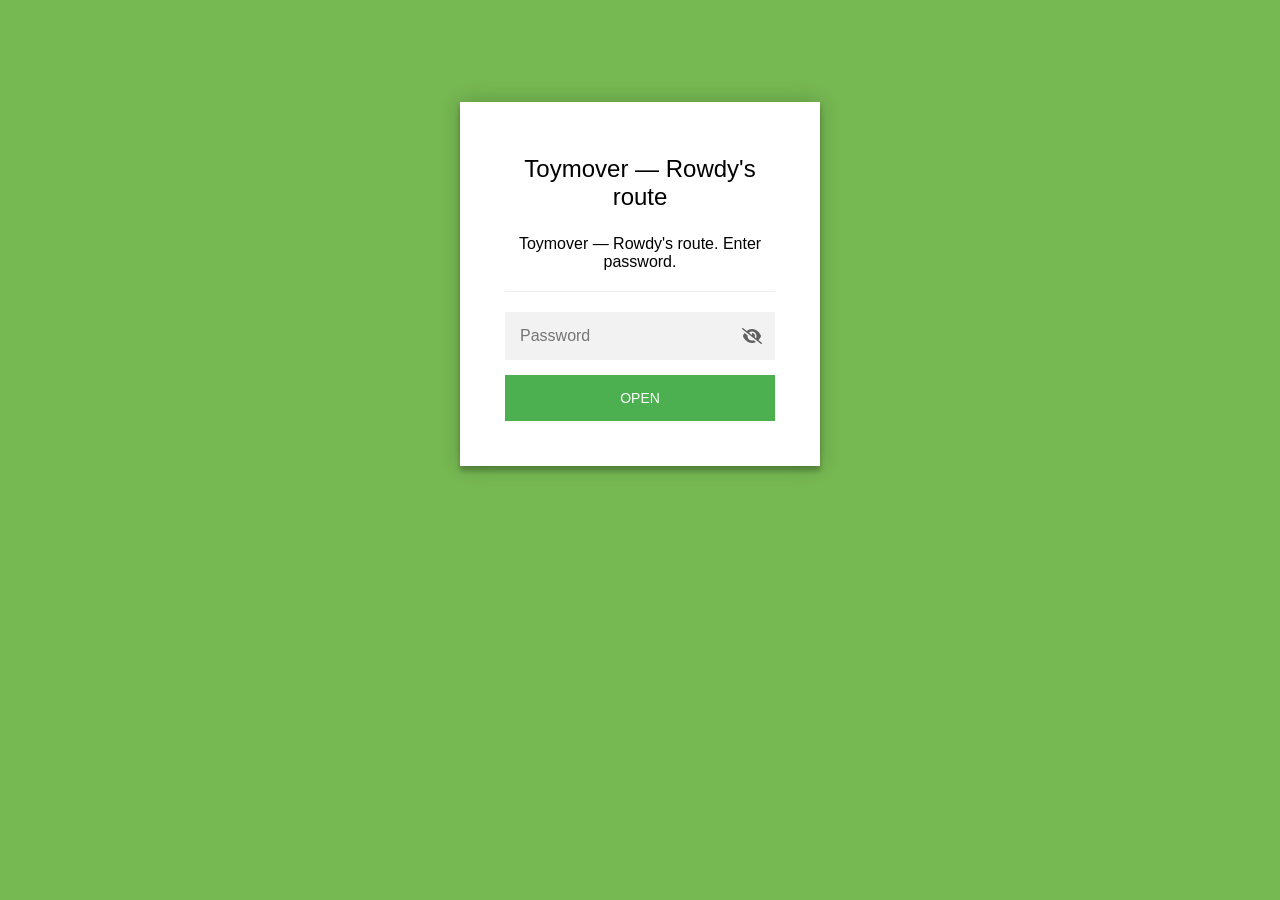
<file: reports/Rowdy.html>
<!DOCTYPE html>
<html class="staticrypt-html">
    <head>
        <meta charset="utf-8" />
        <title>Toymover — Rowdy's route</title>
        <meta name="viewport" content="width=device-width, initial-scale=1" />

        <!-- do not cache this page -->
        <meta http-equiv="cache-control" content="max-age=0" />
        <meta http-equiv="cache-control" content="no-cache" />
        <meta http-equiv="expires" content="0" />
        <meta http-equiv="expires" content="Tue, 01 Jan 1980 1:00:00 GMT" />
        <meta http-equiv="pragma" content="no-cache" />

        <style>
            .staticrypt-hr {
                margin-top: 20px;
                margin-bottom: 20px;
                border: 0;
                border-top: 1px solid #eee;
            }

            .staticrypt-page {
                width: 360px;
                padding: 8% 0 0;
                margin: auto;
                box-sizing: border-box;
            }

            .staticrypt-form {
                position: relative;
                z-index: 1;
                background: #ffffff;
                max-width: 360px;
                margin: 0 auto 100px;
                padding: 45px;
                text-align: center;
                box-shadow: 0 0 20px 0 rgba(0, 0, 0, 0.2), 0 5px 5px 0 rgba(0, 0, 0, 0.24);
            }

            .staticrypt-form input[type="password"],
            input[type="text"] {
                background: inherit;
                border: 0;
                box-sizing: border-box; /* This ensures padding is included in the total width */
                font-size: 14px;
                outline: 0;
                padding: 15px 30px 15px 15px; /* Adjust the padding to ensure there is space for the icon */
                width: 100%;
            }

            .staticrypt-password-container {
                position: relative;
                outline: 0;
                background: #f2f2f2;
                width: 100%;
                border: 0;
                margin: 0 0 15px;
                box-sizing: border-box;
            }

            .staticrypt-toggle-password-visibility {
                cursor: pointer;
                height: 20px;
                opacity: 60%;
                padding: 13px;
                position: absolute;
                right: 0;
                top: 50%;
                transform: translateY(-50%);
                width: 20px;
            }

            .staticrypt-form .staticrypt-decrypt-button {
                text-transform: uppercase;
                outline: 0;
                background: #4CAF50;
                width: 100%;
                border: 0;
                padding: 15px;
                color: #ffffff;
                font-size: 14px;
                cursor: pointer;
            }

            .staticrypt-form .staticrypt-decrypt-button:hover,
            .staticrypt-form .staticrypt-decrypt-button:active,
            .staticrypt-form .staticrypt-decrypt-button:focus {
                background: #4CAF50;
                filter: brightness(92%);
            }

            .staticrypt-html {
                height: 100%;
            }

            .staticrypt-body {
                height: 100%;
                margin: 0;
            }

            .staticrypt-content {
                height: 100%;
                margin-bottom: 1em;
                background: #76B852;
                font-family: "Arial", sans-serif;
                -webkit-font-smoothing: antialiased;
                -moz-osx-font-smoothing: grayscale;
            }

            .staticrypt-instructions {
                margin-top: -1em;
                margin-bottom: 1em;
            }

            .staticrypt-title {
                font-size: 1.5em;
            }

            label.staticrypt-remember {
                display: flex;
                align-items: center;
                margin-bottom: 1em;
            }

            .staticrypt-remember input[type="checkbox"] {
                transform: scale(1.5);
                margin-right: 1em;
            }

            .hidden {
                display: none !important;
            }

            .staticrypt-spinner-container {
                height: 100%;
                display: flex;
                align-items: center;
                justify-content: center;
            }

            .staticrypt-spinner {
                display: inline-block;
                width: 2rem;
                height: 2rem;
                vertical-align: text-bottom;
                border: 0.25em solid gray;
                border-right-color: transparent;
                border-radius: 50%;
                -webkit-animation: spinner-border 0.75s linear infinite;
                animation: spinner-border 0.75s linear infinite;
                animation-duration: 0.75s;
                animation-timing-function: linear;
                animation-delay: 0s;
                animation-iteration-count: infinite;
                animation-direction: normal;
                animation-fill-mode: none;
                animation-play-state: running;
                animation-name: spinner-border;
            }

            @keyframes spinner-border {
                100% {
                    transform: rotate(360deg);
                }
            }

            @media screen and (-webkit-min-device-pixel-ratio: 0) {
                .staticrypt-form input[type="password"],
                input[type="text"] {
                    font-size: 16px;
                }
            }
        </style>
    </head>

    <body class="staticrypt-body">
        <div id="staticrypt_loading" class="staticrypt-spinner-container">
            <div class="staticrypt-spinner"></div>
        </div>

        <div id="staticrypt_content" class="staticrypt-content hidden">
            <div class="staticrypt-page">
                <div class="staticrypt-form">
                    <div class="staticrypt-instructions">
                        <p class="staticrypt-title">Toymover — Rowdy's route</p>
                        <p>Toymover — Rowdy's route. Enter password.</p>
                    </div>

                    <hr class="staticrypt-hr" />

                    <form id="staticrypt-form" action="#" method="post">
                        <div class="staticrypt-password-container">
                            <input
                                id="staticrypt-password"
                                type="password"
                                name="password"
                                placeholder="Password"
                                autofocus
                            />

                            <img
                                class="staticrypt-toggle-password-visibility"
                                alt="Show password"
                                title="Show password"
                                src="[data-uri]"
                            />
                        </div>

                        <label id="staticrypt-remember-label" class="staticrypt-remember hidden">
                            <input id="staticrypt-remember" type="checkbox" name="remember" />
                            Remember me
                        </label>

                        <input type="submit" class="staticrypt-decrypt-button" value="OPEN" />
                    </form>
                </div>
            </div>
        </div>

        <script>
            // these variables will be filled when generating the file - the template format is 'variable_name'
            const staticryptInitiator = ((function(){
  const exports = {};
  const cryptoEngine = ((function(){
  const exports = {};
  const { subtle } = crypto;

const IV_BITS = 16 * 8;
const HEX_BITS = 4;
const ENCRYPTION_ALGO = "AES-CBC";

/**
 * Translates between utf8 encoded hexadecimal strings
 * and Uint8Array bytes.
 */
const HexEncoder = {
    /**
     * hex string -> bytes
     * @param {string} hexString
     * @returns {Uint8Array}
     */
    parse: function (hexString) {
        if (hexString.length % 2 !== 0) throw "Invalid hexString";
        const arrayBuffer = new Uint8Array(hexString.length / 2);

        for (let i = 0; i < hexString.length; i += 2) {
            const byteValue = parseInt(hexString.substring(i, i + 2), 16);
            if (isNaN(byteValue)) {
                throw "Invalid hexString";
            }
            arrayBuffer[i / 2] = byteValue;
        }
        return arrayBuffer;
    },

    /**
     * bytes -> hex string
     * @param {Uint8Array} bytes
     * @returns {string}
     */
    stringify: function (bytes) {
        const hexBytes = [];

        for (let i = 0; i < bytes.length; ++i) {
            let byteString = bytes[i].toString(16);
            if (byteString.length < 2) {
                byteString = "0" + byteString;
            }
            hexBytes.push(byteString);
        }
        return hexBytes.join("");
    },
};

/**
 * Translates between utf8 strings and Uint8Array bytes.
 */
const UTF8Encoder = {
    parse: function (str) {
        return new TextEncoder().encode(str);
    },

    stringify: function (bytes) {
        return new TextDecoder().decode(bytes);
    },
};

/**
 * Salt and encrypt a msg with a password.
 */
async function encrypt(msg, hashedPassword) {
    // Must be 16 bytes, unpredictable, and preferably cryptographically random. However, it need not be secret.
    // https://developer.mozilla.org/en-US/docs/Web/API/SubtleCrypto/encrypt#parameters
    const iv = crypto.getRandomValues(new Uint8Array(IV_BITS / 8));

    const key = await subtle.importKey("raw", HexEncoder.parse(hashedPassword), ENCRYPTION_ALGO, false, ["encrypt"]);

    const encrypted = await subtle.encrypt(
        {
            name: ENCRYPTION_ALGO,
            iv: iv,
        },
        key,
        UTF8Encoder.parse(msg)
    );

    // iv will be 32 hex characters, we prepend it to the ciphertext for use in decryption
    return HexEncoder.stringify(iv) + HexEncoder.stringify(new Uint8Array(encrypted));
}
exports.encrypt = encrypt;

/**
 * Decrypt a salted msg using a password.
 *
 * @param {string} encryptedMsg
 * @param {string} hashedPassword
 * @returns {Promise<string>}
 */
async function decrypt(encryptedMsg, hashedPassword) {
    const ivLength = IV_BITS / HEX_BITS;
    const iv = HexEncoder.parse(encryptedMsg.substring(0, ivLength));
    const encrypted = encryptedMsg.substring(ivLength);

    const key = await subtle.importKey("raw", HexEncoder.parse(hashedPassword), ENCRYPTION_ALGO, false, ["decrypt"]);

    const outBuffer = await subtle.decrypt(
        {
            name: ENCRYPTION_ALGO,
            iv: iv,
        },
        key,
        HexEncoder.parse(encrypted)
    );

    return UTF8Encoder.stringify(new Uint8Array(outBuffer));
}
exports.decrypt = decrypt;

/**
 * Salt and hash the password so it can be stored in localStorage without opening a password reuse vulnerability.
 *
 * @param {string} password
 * @param {string} salt
 * @returns {Promise<string>}
 */
async function hashPassword(password, salt) {
    // we hash the password in multiple steps, each adding more iterations. This is because we used to allow less
    // iterations, so for backward compatibility reasons, we need to support going from that to more iterations.
    let hashedPassword = await hashLegacyRound(password, salt);

    hashedPassword = await hashSecondRound(hashedPassword, salt);

    return hashThirdRound(hashedPassword, salt);
}
exports.hashPassword = hashPassword;

/**
 * This hashes the password with 1k iterations. This is a low number, we need this function to support backwards
 * compatibility.
 *
 * @param {string} password
 * @param {string} salt
 * @returns {Promise<string>}
 */
function hashLegacyRound(password, salt) {
    return pbkdf2(password, salt, 1000, "SHA-1");
}
exports.hashLegacyRound = hashLegacyRound;

/**
 * Add a second round of iterations. This is because we used to use 1k, so for backwards compatibility with
 * remember-me/autodecrypt links, we need to support going from that to more iterations.
 *
 * @param hashedPassword
 * @param salt
 * @returns {Promise<string>}
 */
function hashSecondRound(hashedPassword, salt) {
    return pbkdf2(hashedPassword, salt, 14000, "SHA-256");
}
exports.hashSecondRound = hashSecondRound;

/**
 * Add a third round of iterations to bring total number to 600k. This is because we used to use 1k, then 15k, so for
 * backwards compatibility with remember-me/autodecrypt links, we need to support going from that to more iterations.
 *
 * @param hashedPassword
 * @param salt
 * @returns {Promise<string>}
 */
function hashThirdRound(hashedPassword, salt) {
    return pbkdf2(hashedPassword, salt, 585000, "SHA-256");
}
exports.hashThirdRound = hashThirdRound;

/**
 * Salt and hash the password so it can be stored in localStorage without opening a password reuse vulnerability.
 *
 * @param {string} password
 * @param {string} salt
 * @param {int} iterations
 * @param {string} hashAlgorithm
 * @returns {Promise<string>}
 */
async function pbkdf2(password, salt, iterations, hashAlgorithm) {
    const key = await subtle.importKey("raw", UTF8Encoder.parse(password), "PBKDF2", false, ["deriveBits"]);

    const keyBytes = await subtle.deriveBits(
        {
            name: "PBKDF2",
            hash: hashAlgorithm,
            iterations,
            salt: UTF8Encoder.parse(salt),
        },
        key,
        256
    );

    return HexEncoder.stringify(new Uint8Array(keyBytes));
}

function generateRandomSalt() {
    const bytes = crypto.getRandomValues(new Uint8Array(128 / 8));

    return HexEncoder.stringify(new Uint8Array(bytes));
}
exports.generateRandomSalt = generateRandomSalt;

async function signMessage(hashedPassword, message) {
    const key = await subtle.importKey(
        "raw",
        HexEncoder.parse(hashedPassword),
        {
            name: "HMAC",
            hash: "SHA-256",
        },
        false,
        ["sign"]
    );
    const signature = await subtle.sign("HMAC", key, UTF8Encoder.parse(message));

    return HexEncoder.stringify(new Uint8Array(signature));
}
exports.signMessage = signMessage;

function getRandomAlphanum() {
    const possibleCharacters = "abcdefghijklmnopqrstuvwxyzABCDEFGHIJKLMNOPQRSTUVWXYZ0123456789";

    let byteArray;
    let parsedInt;

    // Keep generating new random bytes until we get a value that falls
    // within a range that can be evenly divided by possibleCharacters.length
    do {
        byteArray = crypto.getRandomValues(new Uint8Array(1));
        // extract the lowest byte to get an int from 0 to 255 (probably unnecessary, since we're only generating 1 byte)
        parsedInt = byteArray[0] & 0xff;
    } while (parsedInt >= 256 - (256 % possibleCharacters.length));

    // Take the modulo of the parsed integer to get a random number between 0 and totalLength - 1
    const randomIndex = parsedInt % possibleCharacters.length;

    return possibleCharacters[randomIndex];
}

/**
 * Generate a random string of a given length.
 *
 * @param {int} length
 * @returns {string}
 */
function generateRandomString(length) {
    let randomString = "";

    for (let i = 0; i < length; i++) {
        randomString += getRandomAlphanum();
    }

    return randomString;
}
exports.generateRandomString = generateRandomString;

  return exports;
})());
const codec = ((function(){
  const exports = {};
  /**
 * Initialize the codec with the provided cryptoEngine - this return functions to encode and decode messages.
 *
 * @param cryptoEngine - the engine to use for encryption / decryption
 */
function init(cryptoEngine) {
    const exports = {};

    /**
     * Top-level function for encoding a message.
     * Includes password hashing, encryption, and signing.
     *
     * @param {string} msg
     * @param {string} password
     * @param {string} salt
     *
     * @returns {string} The encoded text
     */
    async function encode(msg, password, salt) {
        const hashedPassword = await cryptoEngine.hashPassword(password, salt);

        const encrypted = await cryptoEngine.encrypt(msg, hashedPassword);

        // we use the hashed password in the HMAC because this is effectively what will be used a password (so we can store
        // it in localStorage safely, we don't use the clear text password)
        const hmac = await cryptoEngine.signMessage(hashedPassword, encrypted);

        return hmac + encrypted;
    }
    exports.encode = encode;

    /**
     * Encode using a password that has already been hashed. This is useful to encode multiple messages in a row, that way
     * we don't need to hash the password multiple times.
     *
     * @param {string} msg
     * @param {string} hashedPassword
     *
     * @returns {string} The encoded text
     */
    async function encodeWithHashedPassword(msg, hashedPassword) {
        const encrypted = await cryptoEngine.encrypt(msg, hashedPassword);

        // we use the hashed password in the HMAC because this is effectively what will be used a password (so we can store
        // it in localStorage safely, we don't use the clear text password)
        const hmac = await cryptoEngine.signMessage(hashedPassword, encrypted);

        return hmac + encrypted;
    }
    exports.encodeWithHashedPassword = encodeWithHashedPassword;

    /**
     * Top-level function for decoding a message.
     * Includes signature check and decryption.
     *
     * @param {string} signedMsg
     * @param {string} hashedPassword
     * @param {string} salt
     * @param {int} backwardCompatibleAttempt
     * @param {string} originalPassword
     *
     * @returns {Object} {success: true, decoded: string} | {success: false, message: string}
     */
    async function decode(signedMsg, hashedPassword, salt, backwardCompatibleAttempt = 0, originalPassword = "") {
        const encryptedHMAC = signedMsg.substring(0, 64);
        const encryptedMsg = signedMsg.substring(64);
        const decryptedHMAC = await cryptoEngine.signMessage(hashedPassword, encryptedMsg);

        if (decryptedHMAC !== encryptedHMAC) {
            // we have been raising the number of iterations in the hashing algorithm multiple times, so to support the old
            // remember-me/autodecrypt links we need to try bringing the old hashes up to speed.
            originalPassword = originalPassword || hashedPassword;
            if (backwardCompatibleAttempt === 0) {
                const updatedHashedPassword = await cryptoEngine.hashThirdRound(originalPassword, salt);

                return decode(signedMsg, updatedHashedPassword, salt, backwardCompatibleAttempt + 1, originalPassword);
            }
            if (backwardCompatibleAttempt === 1) {
                let updatedHashedPassword = await cryptoEngine.hashSecondRound(originalPassword, salt);
                updatedHashedPassword = await cryptoEngine.hashThirdRound(updatedHashedPassword, salt);

                return decode(signedMsg, updatedHashedPassword, salt, backwardCompatibleAttempt + 1, originalPassword);
            }

            return { success: false, message: "Signature mismatch" };
        }

        return {
            success: true,
            decoded: await cryptoEngine.decrypt(encryptedMsg, hashedPassword),
        };
    }
    exports.decode = decode;

    return exports;
}
exports.init = init;

  return exports;
})());
const decode = codec.init(cryptoEngine).decode;

/**
 * Initialize the staticrypt module, that exposes functions callbable by the password_template.
 *
 * @param {{
 *  staticryptEncryptedMsgUniqueVariableName: string,
 *  isRememberEnabled: boolean,
 *  rememberDurationInDays: number,
 *  staticryptSaltUniqueVariableName: string,
 * }} staticryptConfig - object of data that is stored on the password_template at encryption time.
 *
 * @param {{
 *  rememberExpirationKey: string,
 *  rememberPassphraseKey: string,
 *  replaceHtmlCallback: function,
 *  clearLocalStorageCallback: function,
 * }} templateConfig - object of data that can be configured by a custom password_template.
 */
function init(staticryptConfig, templateConfig) {
    const exports = {};

    /**
     * Decrypt our encrypted page, replace the whole HTML.
     *
     * @param {string} hashedPassword
     * @returns {Promise<boolean>}
     */
    async function decryptAndReplaceHtml(hashedPassword) {
        const { staticryptEncryptedMsgUniqueVariableName, staticryptSaltUniqueVariableName } = staticryptConfig;
        const { replaceHtmlCallback } = templateConfig;

        const result = await decode(
            staticryptEncryptedMsgUniqueVariableName,
            hashedPassword,
            staticryptSaltUniqueVariableName
        );
        if (!result.success) {
            return false;
        }
        const plainHTML = result.decoded;

        // if the user configured a callback call it, otherwise just replace the whole HTML
        if (typeof replaceHtmlCallback === "function") {
            replaceHtmlCallback(plainHTML);
        } else {
            document.write(plainHTML);
            document.close();
        }

        return true;
    }

    /**
     * Attempt to decrypt the page and replace the whole HTML.
     *
     * @param {string} password
     * @param {boolean} isRememberChecked
     *
     * @returns {Promise<{isSuccessful: boolean, hashedPassword?: string}>} - we return an object, so that if we want to
     *   expose more information in the future we can do it without breaking the password_template
     */
    async function handleDecryptionOfPage(password, isRememberChecked) {
        const { staticryptSaltUniqueVariableName } = staticryptConfig;

        // decrypt and replace the whole page
        const hashedPassword = await cryptoEngine.hashPassword(password, staticryptSaltUniqueVariableName);
        return handleDecryptionOfPageFromHash(hashedPassword, isRememberChecked);
    }
    exports.handleDecryptionOfPage = handleDecryptionOfPage;

    async function handleDecryptionOfPageFromHash(hashedPassword, isRememberChecked) {
        const { isRememberEnabled, rememberDurationInDays } = staticryptConfig;
        const { rememberExpirationKey, rememberPassphraseKey } = templateConfig;

        const isDecryptionSuccessful = await decryptAndReplaceHtml(hashedPassword);

        if (!isDecryptionSuccessful) {
            return {
                isSuccessful: false,
                hashedPassword,
            };
        }

        // remember the hashedPassword and set its expiration if necessary
        if (isRememberEnabled && isRememberChecked) {
            window.localStorage.setItem(rememberPassphraseKey, hashedPassword);

            // set the expiration if the duration isn't 0 (meaning no expiration)
            if (rememberDurationInDays > 0) {
                window.localStorage.setItem(
                    rememberExpirationKey,
                    (new Date().getTime() + rememberDurationInDays * 24 * 60 * 60 * 1000).toString()
                );
            }
        }

        return {
            isSuccessful: true,
            hashedPassword,
        };
    }
    exports.handleDecryptionOfPageFromHash = handleDecryptionOfPageFromHash;

    /**
     * Clear localstorage from staticrypt related values
     */
    function clearLocalStorage() {
        const { clearLocalStorageCallback, rememberExpirationKey, rememberPassphraseKey } = templateConfig;

        if (typeof clearLocalStorageCallback === "function") {
            clearLocalStorageCallback();
        } else {
            localStorage.removeItem(rememberPassphraseKey);
            localStorage.removeItem(rememberExpirationKey);
        }
    }

    async function handleDecryptOnLoad() {
        let isSuccessful = await decryptOnLoadFromUrl();

        if (!isSuccessful) {
            isSuccessful = await decryptOnLoadFromRememberMe();
        }

        return { isSuccessful };
    }
    exports.handleDecryptOnLoad = handleDecryptOnLoad;

    /**
     * Clear storage if we are logging out
     *
     * @returns {boolean} - whether we logged out
     */
    function logoutIfNeeded() {
        const logoutKey = "staticrypt_logout";

        // handle logout through query param
        const queryParams = new URLSearchParams(window.location.search);
        if (queryParams.has(logoutKey)) {
            clearLocalStorage();
            return true;
        }

        // handle logout through URL fragment
        const hash = window.location.hash.substring(1);
        if (hash.includes(logoutKey)) {
            clearLocalStorage();
            return true;
        }

        return false;
    }

    /**
     * To be called on load: check if we want to try to decrypt and replace the HTML with the decrypted content, and
     * try to do it if needed.
     *
     * @returns {Promise<boolean>} true if we derypted and replaced the whole page, false otherwise
     */
    async function decryptOnLoadFromRememberMe() {
        const { rememberDurationInDays } = staticryptConfig;
        const { rememberExpirationKey, rememberPassphraseKey } = templateConfig;

        // if we are login out, terminate
        if (logoutIfNeeded()) {
            return false;
        }

        // if there is expiration configured, check if we're not beyond the expiration
        if (rememberDurationInDays && rememberDurationInDays > 0) {
            const expiration = localStorage.getItem(rememberExpirationKey),
                isExpired = expiration && new Date().getTime() > parseInt(expiration);

            if (isExpired) {
                clearLocalStorage();
                return false;
            }
        }

        const hashedPassword = localStorage.getItem(rememberPassphraseKey);

        if (hashedPassword) {
            // try to decrypt
            const isDecryptionSuccessful = await decryptAndReplaceHtml(hashedPassword);

            // if the decryption is unsuccessful the password might be wrong - silently clear the saved data and let
            // the user fill the password form again
            if (!isDecryptionSuccessful) {
                clearLocalStorage();
                return false;
            }

            return true;
        }

        return false;
    }

    async function decryptOnLoadFromUrl() {
        const passwordKey = "staticrypt_pwd";
        const rememberMeKey = "remember_me";

        // try to get the password from the query param (for backward compatibility - we now want to avoid this method,
        // since it sends the hashed password to the server which isn't needed)
        const queryParams = new URLSearchParams(window.location.search);
        const hashedPasswordQuery = queryParams.get(passwordKey);
        const rememberMeQuery = queryParams.get(rememberMeKey);

        const urlFragment = window.location.hash.substring(1);
        // get the password from the url fragment
        const hashedPasswordRegexMatch = urlFragment.match(new RegExp(passwordKey + "=([^&]*)"));
        const hashedPasswordFragment = hashedPasswordRegexMatch ? hashedPasswordRegexMatch[1] : null;
        const rememberMeFragment = urlFragment.includes(rememberMeKey);

        const hashedPassword = hashedPasswordFragment || hashedPasswordQuery;
        const rememberMe = rememberMeFragment || rememberMeQuery;

        if (hashedPassword) {
            return handleDecryptionOfPageFromHash(hashedPassword, rememberMe);
        }

        return false;
    }

    return exports;
}
exports.init = init;

  return exports;
})());
            const templateError = "Bad password!",
                templateToggleAltShow = "Show password",
                templateToggleAltHide = "Hide password",
                isRememberEnabled = false,
                staticryptConfig = {"staticryptEncryptedMsgUniqueVariableName":"[base64]","isRememberEnabled":false,"rememberDurationInDays":0,"staticryptSaltUniqueVariableName":"e99e60d65775803fae7a7b43e8ad7189"};

            // you can edit these values to customize some of the behavior of StatiCrypt
            const templateConfig = {
                rememberExpirationKey: "staticrypt_expiration",
                rememberPassphraseKey: "staticrypt_passphrase",
                replaceHtmlCallback: null,
                clearLocalStorageCallback: null,
            };

            // init the staticrypt engine
            const staticrypt = staticryptInitiator.init(staticryptConfig, templateConfig);

            // try to automatically decrypt on load if there is a saved password
            window.onload = async function () {
                const { isSuccessful } = await staticrypt.handleDecryptOnLoad();

                // if we didn't decrypt anything on load, show the password prompt. Otherwise the content has already been
                // replaced, no need to do anything
                if (!isSuccessful) {
                    // hide loading screen
                    document.getElementById("staticrypt_loading").classList.add("hidden");
                    document.getElementById("staticrypt_content").classList.remove("hidden");
                    document.getElementById("staticrypt-password").focus();

                    // show the remember me checkbox
                    if (isRememberEnabled) {
                        document.getElementById("staticrypt-remember-label").classList.remove("hidden");
                    }
                }
            };

            // toggle password visibility
            const toggleIcon = document.querySelector(".staticrypt-toggle-password-visibility");
            // these two icons are coming from FontAwesome
            const imgSrcEyeClosed =
                "[data-uri]";
            const imgSrcEyeOpened =
                "[data-uri]";
            toggleIcon.addEventListener("click", function () {
                const passwordInput = document.getElementById("staticrypt-password");
                if (passwordInput.type === "password") {
                    passwordInput.type = "text";
                    toggleIcon.src = imgSrcEyeOpened;
                    toggleIcon.alt = templateToggleAltHide;
                    toggleIcon.title = templateToggleAltHide;
                } else {
                    passwordInput.type = "password";
                    toggleIcon.src = imgSrcEyeClosed;
                    toggleIcon.alt = templateToggleAltShow;
                    toggleIcon.title = templateToggleAltShow;
                }
            });

            // handle password form submission
            document.getElementById("staticrypt-form").addEventListener("submit", async function (e) {
                e.preventDefault();

                const password = document.getElementById("staticrypt-password").value,
                    isRememberChecked = document.getElementById("staticrypt-remember").checked;

                const { isSuccessful } = await staticrypt.handleDecryptionOfPage(password, isRememberChecked);

                if (!isSuccessful) {
                    alert(templateError);
                }
            });
        </script>
    </body>
</html>
</file>
<file: app/style.css>
:root{--bg:#f4f6f9;--card:#fff;--ink:#17202b;--mute:#5d6b7c;--line:#dce1e8;--accent:#1f5fbf;--accent2:#ffb703;--ok:#1d7a3a;--okbg:#e3f4e8;--warn:#9a5b00;--warnbg:#fff3dc;--err:#a32020;--errbg:#fde8e8}
*{box-sizing:border-box;-webkit-tap-highlight-color:transparent}
html,body{margin:0}
body{background:var(--bg);color:var(--ink);font:16px/1.45 system-ui,-apple-system,Segoe UI,Roboto,Helvetica,Arial,sans-serif;padding-bottom:calc(64px + env(safe-area-inset-bottom))}
header#top{gap:8px;position:sticky;top:0;z-index:5;background:var(--accent);color:#fff;display:flex;justify-content:space-between;align-items:center;padding:calc(10px + env(safe-area-inset-top)) 16px 10px}
.logo{font-weight:800;font-size:20px;letter-spacing:.2px;border-bottom:3px solid var(--accent2)}
.hlogo{flex:none;height:34px;width:auto;max-width:30vw;object-fit:contain;margin:0 auto;padding:0 8px}
.usr{display:flex;align-items:center;gap:8px;min-width:0;margin-left:10px}
#who{font-size:14px;opacity:.9;min-width:0;max-width:40vw;overflow:hidden;text-overflow:ellipsis;white-space:nowrap}
#who:empty+#logout{display:none}
#logout{flex:none;font:inherit;font-size:13px;font-weight:600;color:#fff;background:rgba(255,255,255,.18);border:1px solid rgba(255,255,255,.55);border-radius:8px;padding:5px 10px;line-height:1.2;cursor:pointer}
main{max-width:640px;margin:0 auto;padding:14px 14px 24px}
h1{font-size:22px;margin:6px 0 10px} h2{font-size:17px;margin:20px 0 8px;color:var(--mute);text-transform:uppercase;letter-spacing:.04em;font-size:13px}
.login-logo{display:block;margin:4px auto 14px;max-width:260px;width:70%;height:auto}
.muted{color:var(--mute)} .center{text-align:center}
.card{background:var(--card);border:1px solid var(--line);border-radius:14px;padding:14px;margin:10px 0}
.row{display:flex;justify-content:space-between;gap:8px;align-items:flex-start}
.jid{font-weight:700;font-size:17px}
.badge{display:inline-block;padding:2px 10px;border-radius:99px;font-size:12.5px;background:#eceff3;white-space:nowrap}
.badge.transit{background:#e8f1ff;color:var(--accent)} .badge.done{background:var(--okbg);color:var(--ok)}
.item{font-weight:600;margin:6px 0 2px}
.stop{border-top:1px solid var(--line);margin-top:10px;padding-top:10px}
.stop .lbl{font-size:12px;color:var(--mute);text-transform:uppercase;letter-spacing:.04em}
.stop .nm{font-weight:600}
.links{display:flex;flex-wrap:wrap;gap:8px;margin-top:6px}
a.btn,button.btn{display:inline-flex;align-items:center;justify-content:center;gap:6px;min-height:44px;padding:0 16px;border-radius:10px;border:1px solid var(--accent);background:#fff;color:var(--accent);font:inherit;font-weight:600;text-decoration:none;cursor:pointer}
.btn.primary{background:var(--accent);color:#fff}
.btn.block{display:flex;width:100%}
.btn[disabled]{opacity:.55}
.btn.soft{background:#fff;color:var(--accent);border-color:var(--accent)}
.pay{font-weight:700;color:var(--ok)}
.thumbs{display:flex;flex-wrap:wrap;gap:8px;margin-top:8px}
.thumbs img{height:84px;width:84px;object-fit:cover;border-radius:8px;border:1px solid var(--line);background:#eceff3}
label{display:block;font-weight:600;margin:12px 0 4px;font-size:15px}
input,textarea,select{width:100%;font:inherit;padding:11px 12px;border:1px solid #c5ccd6;border-radius:10px;background:#fff;color:var(--ink)}
textarea{min-height:90px}
.msg{padding:10px 12px;border-radius:10px;margin:10px 0;font-size:15px}
.msg.err{background:var(--errbg);color:var(--err)} .msg.ok{background:var(--okbg);color:var(--ok)} .msg.warn{background:var(--warnbg);color:var(--warn)}
nav#tabs{position:fixed;left:0;right:0;bottom:0;z-index:6;background:#fff;border-top:1px solid var(--line);display:flex;padding-bottom:env(safe-area-inset-bottom)}
nav#tabs button{flex:1;min-height:56px;border:0;background:none;font:inherit;font-size:13.5px;color:var(--mute);font-weight:600}
nav#tabs button[aria-current="true"]{color:var(--accent);box-shadow:inset 0 3px 0 var(--accent)}
#lightbox{position:fixed;inset:0;background:rgba(0,0,0,.9);z-index:20;display:flex;align-items:center;justify-content:center}
#lightbox[hidden],#toast[hidden],nav#tabs[hidden]{display:none}
#lightbox img{max-width:100%;max-height:100%}
#lightbox button{position:absolute;top:calc(10px + env(safe-area-inset-top));right:14px;font-size:34px;color:#fff;background:none;border:0}
#toast{position:fixed;left:50%;transform:translateX(-50%);bottom:calc(76px + env(safe-area-inset-bottom));background:#17202b;color:#fff;padding:10px 16px;border-radius:99px;z-index:30;font-size:14px;max-width:90%}
ol.steps{padding-left:20px} ol.steps li{margin:6px 0}
.upl{margin-top:10px;display:flex;gap:8px;flex-wrap:wrap}
.upl .btn{flex:1;min-width:130px}
#paypick{position:fixed;inset:0;background:rgba(0,0,0,.55);z-index:25;display:flex;align-items:flex-end;justify-content:center}
#paypick .sheet{background:#fff;width:100%;max-width:640px;border-radius:16px 16px 0 0;padding:16px 16px calc(16px + env(safe-area-inset-bottom));display:flex;flex-direction:column;gap:8px;max-height:90vh;overflow:auto}
.badge.paid{background:var(--okbg);color:var(--ok)}
</file>
